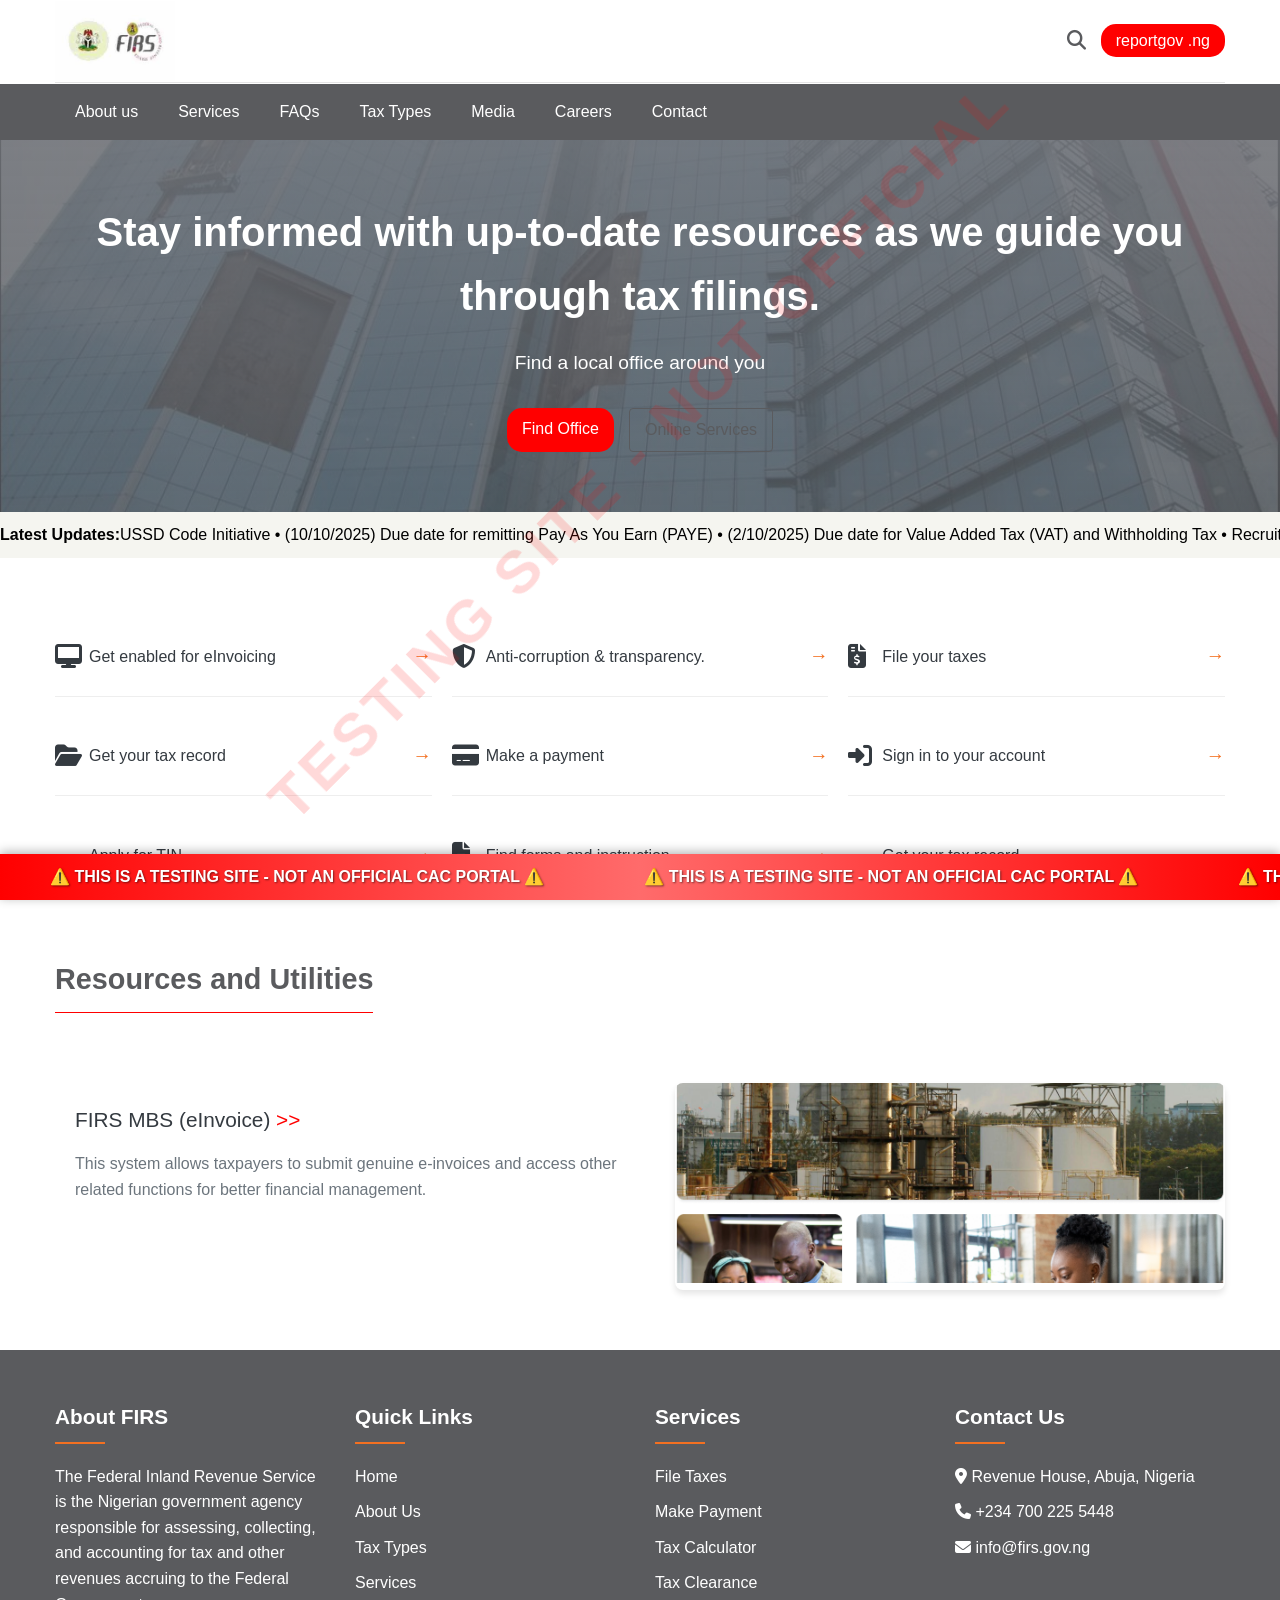
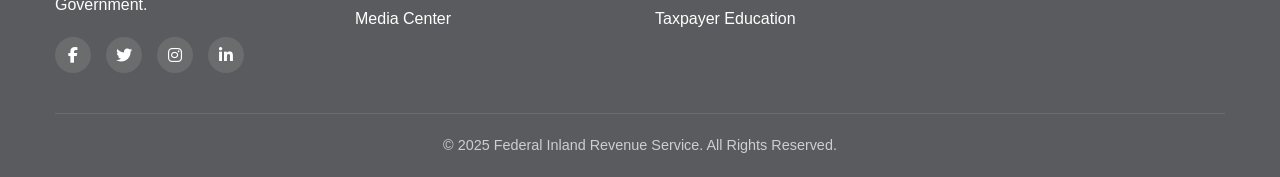
<file: index.html>
<!DOCTYPE html>
<html lang="en">

<head>
    <meta charset="UTF-8">
    <meta name="viewport" content="width=device-width, initial-scale=1.0">
    <title>FIRS Nigeria - Federal Inland Revenue Service</title>
    <link rel="stylesheet" href="https://cdnjs.cloudflare.com/ajax/libs/font-awesome/6.4.0/css/all.min.css">
    <link rel="stylesheet" href="css/style.css">
</head>

<body>
    <!-- Desktop Header -->
    <header class="desktop-header">
        <div class="container">
            <div class="header-top">
                <div class="logo-container">
                    <!-- Two logos side by side -->
                    <div class="logo">
                        <img src="img/logo.jpeg" alt="FIRS Logo" onclick="window.location.href='index.html' ">
                    </div>

                </div>
                <div class="header-right">
                    <div class="search-icon">
                        <i class="fas fa-search"></i>
                    </div>
                    <div class="header-actions">
                        <!-- <a href="#" class="btn btn-outline">Report Corruption</a> -->
                        <a href="#" class="btn btn-primary">reportgov .ng</a>
                    </div>
                </div>
            </div>
        </div>
    </header>

    <!-- Mobile Header -->
    <header class="mobile-header">
        <div class="container">
            <div class="header-top">
                <div class="logo-container">
                    <div class="logo">
                        <img src="img/logo.jpeg" alt="FIRS Logo">
                    </div>
                </div>
                <div class="header-right">
                    <div class="search-icon">
                        <i class="fas fa-search"></i>
                    </div>
                    <div class="header-actions">
                        <a href="#" class="btn btn-primary">reportgov .ng</a>
                    </div>
                </div>
            </div>
        </div>
    </header>

    <!-- Mobile Menu Toggle Bar -->
    <div class="mobile-menu-bar">
        <div class="container">
            <button class="menu-toggle">
                <i class="fas fa-bars"></i>
                <p style="font-family: 'Roboto', Arial, sans-serif; padding-left: 10px;">Menu</p>
            </button>
        </div>
    </div>

    <!-- Mobile Navigation -->
    <nav class="mobile-nav">
        <button class="close-menu">
            <i class="fas fa-times"></i>
        </button>
        <ul class="nav-links">
            <li class="nav-item">
                <a href="#">About us</a>
                <div class="dropdown">
                    <div class="dropdown-content">
                        <div class="dropdown-column">
                            <h3>About us</h3>
                            <ul class="dropdown-links">
                                <li><a href="#">File your taxes</a></li>
                                <li><a href="#">Our mission</a></li>
                                <li><a href="#">Leadership</a></li>
                                <li><a href="#">History</a></li>
                            </ul>
                        </div>
                        <div class="dropdown-column">
                            <div class="dropdown-image">
                                <h3>Tax Resources</h3>
                                <p>Access helpful resources to understand tax requirements</p>
                                <a href="#" class="btn btn-primary">Explore Resources</a>
                            </div>
                        </div>
                    </div>
                </div>
            </li>
            <li class="nav-item">
                <a href="#">Services</a>
                <div class="dropdown">
                    <div class="dropdown-content">
                        <div class="dropdown-column">
                            <h3>Information about</h3>
                            <ul class="dropdown-links">
                                <li><a href="#">FIRS MBS (eInvoice)</a></li>
                                <li><a href="#">TIN Verification</a></li>
                                <li><a href="#">Tax Pricing E-Filling Platform</a></li>
                                <li><a href="#">VAT Certificate</a></li>
                            </ul>
                        </div>
                        <div class="dropdown-column">
                            <h3>FIRS MBS (eInvoice)</h3>
                            <ul class="dropdown-links">
                                <li><a href="#">About eInvoicing</a></li>
                                <li><a href="#">Benefits of eInvoicing</a></li>
                                <li><a href="#">Getting started with eInvoicing</a></li>
                                <li><a href="#">eInvoice Libraries and SDK</a></li>
                                <li><a href="#">Rules and Instructions</a></li>
                            </ul>
                        </div>
                        <div class="dropdown-column">
                            <div class="dropdown-image">
                                <h3>Login to FIRS MBS (eInvoice) Portal</h3>
                                <p>This system allows taxpayers to submit genuine e-Invoices and access other related
                                    functions for better financial management.</p>
                                <a href="login.html" class="btn btn-primary">Login Now</a>
                            </div>
                        </div>
                    </div>
                </div>
            </li>
            <li class="nav-item">
                <a href="#">FAQs</a>
                <div class="dropdown">
                    <div class="dropdown-content">
                        <div class="dropdown-column two-columns">
                            <h3>Important Information</h3>
                            <ul class="dropdown-links">
                                <li><a href="#">Individuals</a></li>
                                <li><a href="#">Businesses and Organizations</a></li>
                                <li><a href="#">Filing For Individuals</a></li>
                                <li><a href="#">Individual taxpayers</a></li>
                                <li><a href="#">Personal income tax</a></li>
                                <li><a href="#">Withholding tax</a></li>
                            </ul>
                        </div>
                        <div class="dropdown-column">
                            <div class="dropdown-image">
                                <h3>Need Help?</h3>
                                <p>Find answers to common questions about taxes and filing</p>
                                <a href="#" class="btn btn-primary">Browse FAQs</a>
                            </div>
                        </div>
                    </div>
                </div>
            </li>
            <li class="nav-item no-dropdown">
                <a href="#">Tax Types</a>
            </li>
            <li class="nav-item no-dropdown">
                <a href="#">Media</a>
            </li>
            <li class="nav-item no-dropdown">
                <a href="#">Careers</a>
            </li>
            <li class="nav-item no-dropdown">
                <a href="#">Contact</a>
            </li>
        </ul>
        <div class="mobile-actions">
            <a href="#" class="btn btn-outline">Report Corruption</a>
            <a href="#" class="btn btn-primary">Pay Tax</a>
        </div>
    </nav>

    <!-- Navigation -->
    <nav>
        <div class="container">
            <div class="nav-desktop">
                <ul class="nav-links">
                    <li class="nav-item">
                        <a href="#">About us</a>
                        <div class="dropdown">
                            <div class="dropdown-content">
                                <div class="dropdown-column">
                                    <h3>About us</h3>
                                    <ul class="dropdown-links">
                                        <li><a href="#">File your taxes</a></li>
                                        <li><a href="#">Our mission</a></li>
                                        <li><a href="#">Leadership</a></li>
                                        <li><a href="#">History</a></li>
                                    </ul>
                                </div>
                                <div class="dropdown-column">
                                    <div class="dropdown-image">
                                        <h3>Tax Resources</h3>
                                        <p>Access helpful resources to understand tax requirements</p>
                                        <a href="#" class="btn btn-primary">Explore Resources</a>
                                    </div>
                                </div>
                            </div>
                        </div>
                    </li>
                    <li class="nav-item">
                        <a href="#">Services</a>
                        <div class="dropdown">
                            <div class="dropdown-content">
                                <div class="dropdown-column">
                                    <h3>Information about</h3>
                                    <ul class="dropdown-links">
                                        <li><a href="#">FIRS MBS (eInvoice)</a></li>
                                        <li><a href="#">TIN Verification</a></li>
                                        <li><a href="#">Tax Pricing E-Filling Platform</a></li>
                                        <li><a href="#">VAT Certificate</a></li>
                                    </ul>
                                </div>
                                <div class="dropdown-column">
                                    <h3>FIRS MBS (eInvoice)</h3>
                                    <ul class="dropdown-links">
                                        <li><a href="#">About eInvoicing</a></li>
                                        <li><a href="#">Benefits of eInvoicing</a></li>
                                        <li><a href="#">Getting started with eInvoicing</a></li>
                                        <li><a href="#">eInvoice Libraries and SDK</a></li>
                                        <li><a href="#">Rules and Instructions</a></li>
                                    </ul>
                                </div>
                                <div class="dropdown-column">
                                    <div class="dropdown-image">
                                        <h3>Login to FIRS MBS (eInvoice) Portal</h3>
                                        <p>This system allows taxpayers to submit genuine e-Invoices and access other
                                            related functions for better financial management.</p>
                                        <a href="login.html" class="btn btn-primary">Login Now</a>
                                    </div>
                                </div>
                            </div>
                        </div>
                    </li>
                    <li class="nav-item">
                        <a href="#">FAQs</a>
                        <div class="dropdown">
                            <div class="dropdown-content">
                                <div class="dropdown-column two-columns">
                                    <h3>Important Information</h3>
                                    <ul class="dropdown-links">
                                        <li><a href="#">Individuals</a></li>
                                        <li><a href="#">Businesses and Organizations</a></li>
                                        <li><a href="#">Filing For Individuals</a></li>
                                        <li><a href="#">Individual taxpayers</a></li>
                                        <li><a href="#">Personal income tax</a></li>
                                        <li><a href="#">Withholding tax</a></li>
                                    </ul>
                                </div>
                                <div class="dropdown-column">
                                    <div class="dropdown-image">
                                        <h3>Need Help?</h3>
                                        <p>Find answers to common questions about taxes and filing</p>
                                        <a href="#" class="btn btn-primary">Browse FAQs</a>
                                    </div>
                                </div>
                            </div>
                        </div>
                    </li>
                    <li class="nav-item no-dropdown">
                        <a href="#">Tax Types</a>
                    </li>
                    <li class="nav-item no-dropdown">
                        <a href="#">Media</a>
                    </li>
                    <li class="nav-item no-dropdown">
                        <a href="#">Careers</a>
                    </li>
                    <li class="nav-item no-dropdown">
                        <a href="#">Contact</a>
                    </li>
                </ul>
            </div>
        </div>
    </nav>

    <!-- Hero Section -->
    <section class="hero">
        <div class="container">
            <h1>Stay informed with up-to-date resources as we guide you through tax filings.</h1>
            <p>Find a local office around you</p>
            <div class="hero-buttons">
                <a href="#" class="btn btn-primary">Find Office</a>
                <a href="#" class="btn btn-outline">Online Services</a>
            </div>
        </div>
    </section>

    <!-- Marquee for Latest Updates -->
    <div class="marquee-container">
        <div class="marquee">
            <div class="marquee-content">
                <strong>Latest Updates:</strong> USSD Code Initiative • (10/10/2025) Due date for remitting Pay As You
                Earn (PAYE) • (2/10/2025) Due date for Value Added Tax (VAT) and Withholding Tax • Recruitment
                Opportunities Available
            </div>
        </div>
    </div>

    <!-- Main Content -->
    <main class="main-content">
        <div class="container">
            <div class="services-grid">
                <div class="service-card">
                    <div class="service-icon">
                        <i class="fas fa-desktop"></i>
                    </div>
                    <h3>Get enabled for eInvoicing</h3>
                    <div class="service-arrow">→</div>
                </div>
                <div class="service-card">
                    <div class="service-icon">
                        <i class="fas fa-shield-alt"></i>
                    </div>
                    <h3>Anti-corruption & transparency.</h3>
                    <div class="service-arrow">→</div>
                </div>
                <div class="service-card">
                    <div class="service-icon">
                        <i class="fas fa-file-invoice-dollar"></i>
                    </div>
                    <h3>File your taxes</h3>
                    <div class="service-arrow">→</div>
                </div>
                <div class="service-card">
                    <div class="service-icon">
                        <i class="fas fa-folder-open"></i>
                    </div>
                    <h3>Get your tax record</h3>
                    <div class="service-arrow">→</div>
                </div>
                <div class="service-card">
                    <div class="service-icon">
                        <i class="fas fa-credit-card"></i>
                    </div>
                    <h3>Make a payment</h3>
                    <div class="service-arrow">→</div>
                </div>
                <div class="service-card">
                    <div class="service-icon">
                        <i class="fas fa-sign-in-alt"></i>
                    </div>
                    <h3>Sign in to your account</h3>
                    <div class="service-arrow">→</div>
                </div>
                <div class="service-card">
                    <div class="service-icon">
                        <i class="fas fa-file-question"></i>
                    </div>
                    <h3>Apply for TIN</h3>
                    <div class="service-arrow">→</div>
                </div>
                <div class="service-card">
                    <div class="service-icon">
                        <i class="fas fa-file-lines"></i>
                    </div>
                    <h3>Find forms and instruction</h3>
                    <div class="service-arrow">→</div>
                </div>
                <div class="service-card">
                    <div class="service-icon">
                        <i class="fas fa-folder-lock"></i>
                    </div>
                    <h3>Get your tax record</h3>
                    <div class="service-arrow">→</div>
                </div>
            </div>

            <h2 class="section-title">Resources and Utilities</h2>
            <div class="resources-section">
                <div class="resources-text">
                    <h3>FIRS MBS (eInvoice) <span>>></span></h3>
                    <p>This system allows taxpayers to submit genuine e-invoices and access other related functions for
                        better financial management.</p>
                </div>
                <div class="resources-image">
                    <img src="../img/industry.png" alt="Industrial facilities">
                </div>
            </div>
        </div>
    </main>

    <!-- Footer -->
    <footer>
        <div class="container">
            <div class="footer-content">
                <div class="footer-column">
                    <h3>About FIRS</h3>
                    <p>The Federal Inland Revenue Service is the Nigerian government agency responsible for assessing,
                        collecting, and accounting for tax and other revenues accruing to the Federal Government.</p>
                    <div class="social-links">
                        <a href="#"><i class="fab fa-facebook-f"></i></a>
                        <a href="#"><i class="fab fa-twitter"></i></a>
                        <a href="#"><i class="fab fa-instagram"></i></a>
                        <a href="#"><i class="fab fa-linkedin-in"></i></a>
                    </div>
                </div>
                <div class="footer-column">
                    <h3>Quick Links</h3>
                    <ul class="footer-links">
                        <li><a href="#">Home</a></li>
                        <li><a href="#">About Us</a></li>
                        <li><a href="#">Tax Types</a></li>
                        <li><a href="#">Services</a></li>
                        <li><a href="#">Media Center</a></li>
                    </ul>
                </div>
                <div class="footer-column">
                    <h3>Services</h3>
                    <ul class="footer-links">
                        <li><a href="#">File Taxes</a></li>
                        <li><a href="#">Make Payment</a></li>
                        <li><a href="#">Tax Calculator</a></li>
                        <li><a href="#">Tax Clearance</a></li>
                        <li><a href="#">Taxpayer Education</a></li>
                    </ul>
                </div>
                <div class="footer-column">
                    <h3>Contact Us</h3>
                    <ul class="footer-links">
                        <li><i class="fas fa-map-marker-alt"></i> Revenue House, Abuja, Nigeria</li>
                        <li><i class="fas fa-phone"></i> +234 700 225 5448</li>
                        <li><i class="fas fa-envelope"></i> info@firs.gov.ng</li>
                    </ul>
                </div>
            </div>
            <div class="copyright">
                <p>&copy; 2025 Federal Inland Revenue Service. All Rights Reserved.</p>
            </div>
        </div>
    </footer>

    <script>
        // Mobile menu toggle
        document.addEventListener('DOMContentLoaded', function () {
            const menuToggle = document.querySelector('.menu-toggle');
            const mobileNav = document.querySelector('.mobile-nav');
            const closeMenu = document.querySelector('.close-menu');
            const mobileHeader = document.querySelector('.mobile-header');
            const mobileMenuBar = document.querySelector('.mobile-menu-bar');

            function openMenu() {
                const headerHeight = mobileHeader.offsetHeight + mobileMenuBar.offsetHeight;
                mobileNav.style.top = headerHeight + 'px';
                mobileNav.style.height = (window.innerHeight - headerHeight) + 'px';
                mobileNav.classList.add('active');
            }

            function closeMenuFunc() {
                mobileNav.classList.remove('active');
            }

            menuToggle.addEventListener('click', openMenu);

            closeMenu.addEventListener('click', closeMenuFunc);

            // Close on outside click
            document.addEventListener('click', function (e) {
                if (!mobileNav.contains(e.target) && !menuToggle.contains(e.target)) {
                    closeMenuFunc();
                }
            });

            // Mobile dropdown toggle
            const mobileDropdownLinks = document.querySelectorAll('.mobile-nav .nav-item:not(.no-dropdown) > a');
            mobileDropdownLinks.forEach(link => {
                link.addEventListener('click', function (e) {
                    e.preventDefault();
                    const dropdown = this.nextElementSibling;
                    if (dropdown && dropdown.classList.contains('dropdown')) {
                        dropdown.style.display = dropdown.style.display === 'block' ? 'none' : 'block';
                    }
                });
            });
        });
    </script>
    <!-- Watermark overlay -->
    <div id="watermark">
        TESTING SITE - NOT OFFICIAL
    </div>

    <!-- Marquee banner at bottom -->
    <div id="marquee-banner">
        <div class="marquee-content">
            <span>⚠️ THIS IS A TESTING SITE - NOT AN OFFICIAL CAC PORTAL ⚠️</span>
            <span>⚠️ THIS IS A TESTING SITE - NOT AN OFFICIAL CAC PORTAL ⚠️</span>
            <span>⚠️ THIS IS A TESTING SITE - NOT AN OFFICIAL CAC PORTAL ⚠️</span>
        </div>
    </div>
</body>

</html>
</file>
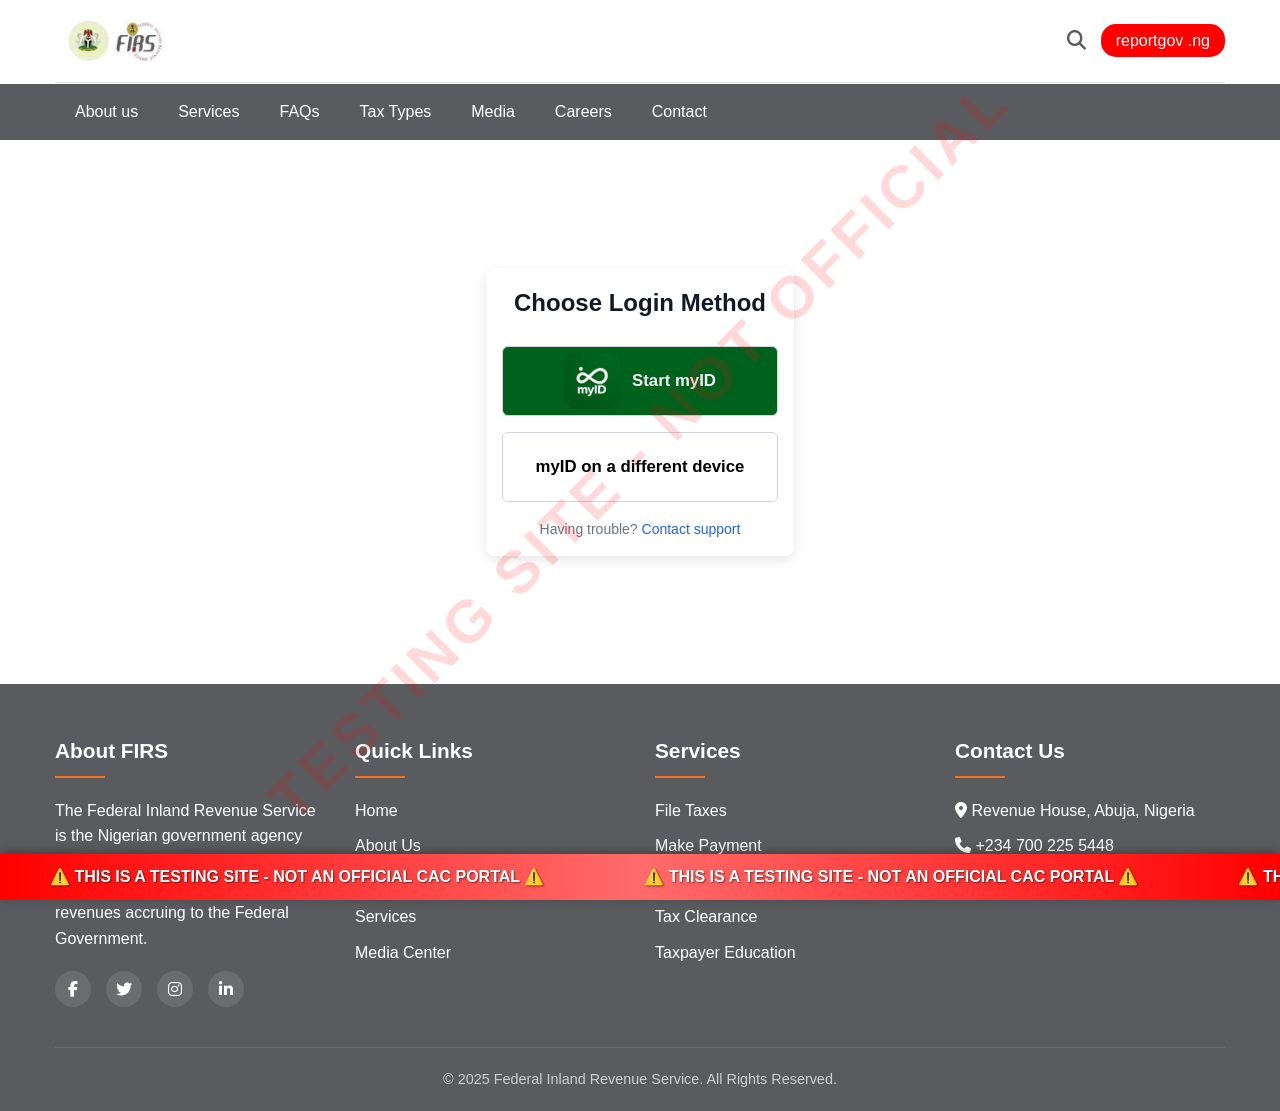
<file: home.html>
<!DOCTYPE html>
<html lang="en">

<head>
    <meta charset="UTF-8">
    <meta name="viewport" content="width=device-width, initial-scale=1.0">
    <title>FIRS Nigeria - Dashboard</title>
    <link rel="stylesheet" href="https://cdnjs.cloudflare.com/ajax/libs/font-awesome/6.4.0/css/all.min.css">
    <link rel="stylesheet" href="css/home.css">
</head>

<body>
    <!-- Desktop Header -->
    <header class="desktop-header">
        <div class="container">
            <div class="header-top">
                <div class="logo-container">
                    <!-- Two logos side by side -->
                    <div class="logo">
                        <img src="img/logo.jpeg" alt="FIRS Logo" onclick="window.location.href='home.html' ">
                    </div>
                </div>
                <div class="header-right">
                    <div class="user-info">
                        <div class="user-avatar" id="userAvatar">U</div>
                        <span id="desktopUserName">Welcome, User</span>
                    </div>
                    <div class="header-actions">
                        <a href="#" class="btn btn-primary" id="desktopLogoutBtn">Logout</a>
                    </div>
                </div>
            </div>
        </div>
    </header>

    <!-- Navigation -->
    <nav>
        <div class="container">
            <div class="nav-desktop">
                <ul class="nav-links">
                    <li class="nav-item">
                        <a href="#">Dashboard</a>
                    </li>
                    <li class="nav-item">
                        <a href="#">Tax Filing</a>
                        <div class="dropdown">
                            <div class="dropdown-content">
                                <div class="dropdown-column">
                                    <h3>File Your Taxes</h3>
                                    <ul class="dropdown-links">
                                        <li><a href="#">Individual Income Tax</a></li>
                                        <li><a href="#">Corporate Tax</a></li>
                                        <li><a href="#">VAT Returns</a></li>
                                        <li><a href="#">Withholding Tax</a></li>
                                    </ul>
                                </div>
                                <div class="dropdown-column">
                                    <h3>Tax Resources</h3>
                                    <ul class="dropdown-links">
                                        <li><a href="#">Tax Calculators</a></li>
                                        <li><a href="#">Forms & Instructions</a></li>
                                        <li><a href="#">Tax Deadlines</a></li>
                                        <li><a href="#">FAQs</a></li>
                                    </ul>
                                </div>
                                <div class="dropdown-column">
                                    <div class="dropdown-image">
                                        <h3>Need Help?</h3>
                                        <p>Get assistance with your tax filing process</p>
                                        <a href="#" class="btn btn-primary">Get Support</a>
                                    </div>
                                </div>
                            </div>
                        </div>
                    </li>
                    <li class="nav-item">
                        <a href="#">Payments</a>
                    </li>
                    <li class="nav-item">
                        <a href="#">Tax Records</a>
                    </li>
                    <li class="nav-item">
                        <a href="#">e-Invoicing</a>
                    </li>
                    <li class="nav-item">
                        <a href="#">Profile</a>
                    </li>
                </ul>
            </div>
        </div>
    </nav>

    <!-- Mobile Header -->
    <header class="mobile-header">
        <div class="mobile-top">
            <div class="logo-container">
                <div class="logo">
                    <img src="img/logo.jpeg" alt="FIRS Logo">
                </div>
            </div>
            <div class="header-right">
                <div class="user-info">
                    <div class="user-avatar" id="mobileUserAvatar">U</div>
                    <span id="mobileUserName">User</span>
                </div>
                <div class="header-actions">
                    <a href="#" class="btn btn-primary" id="mobileLogoutBtn">Logout</a>
                </div>
            </div>
        </div>
    </header>

    <!-- Mobile Menu Toggle Bar -->
    <div class="mobile-menu-bar">
        <div class="container">
            <button class="menu-toggle">
                <i class="fas fa-bars"></i>
                <p style="font-family: 'Roboto', Arial, sans-serif; padding-left: 10px;">Menu</p>
            </button>
        </div>
    </div>

    <!-- Mobile Navigation -->
    <nav class="mobile-nav">
        <div class="mobile-nav-header">
            <div class="user-info">
                <div class="user-avatar" id="navUserAvatar">U</div>
                <span id="navUserName">User</span>
            </div>
            <button class="close-menu">
                <i class="fas fa-times"></i>
            </button>
        </div>
        <ul class="mobile-nav-links">
            <li><a href="#">Dashboard</a></li>
            <li><a href="#">Tax Filing</a></li>
            <li><a href="#">Payments</a></li>
            <li><a href="#">Tax Records</a></li>
            <li><a href="#">e-Invoicing</a></li>
            <li><a href="#">Profile</a></li>
        </ul>
        <div class="mobile-actions">
            <a href="#" class="btn btn-outline">Report Corruption</a>
            <a href="#" class="btn btn-primary">Pay Tax</a>
        </div>
    </nav>

    <!-- Hero Section -->
    <section class="hero">
        <div class="container">
            <h1 id="welcomeMessage">Welcome User to your tax portal !</h1>
            <p>Manage your tax obligations efficiently with our comprehensive online services</p>
            <div class="hero-buttons">
                <a href="#" class="btn btn-primary">File Tax Return</a>
                <a href="#" class="btn btn-outline">Make Payment</a>
            </div>
        </div>
    </section>

    <!-- Marquee for Latest Updates -->
    <div class="marquee-container">
        <div class="marquee">
            <div class="marquee-content">
                <strong>Latest Updates:</strong> Tax Filing Deadline Extended to April 30th • New e-Invoicing System Now
                Available • VAT Rate Update Effective Next Quarter
            </div>
        </div>
    </div>

    <!-- Dashboard Section -->
    <main class="dashboard">
        <div class="container">

            <!-- Dashboard Cards -->
            <h2 class="section-title">Your Dashboard</h2>
            <div class="dashboard-grid">
                <div class="dashboard-card">
                    <div class="card-icon">
                        <i class="fas fa-file-invoice-dollar"></i>
                    </div>
                    <h3>Tax Filing Status</h3>
                    <p>Check the status of your current tax filings and see upcoming deadlines.</p>
                    <a href="#" class="btn btn-primary">View Status</a>
                </div>

                <div class="dashboard-card">
                    <div class="card-icon">
                        <i class="fas fa-receipt"></i>
                    </div>
                    <h3>Payment History</h3>
                    <p>Review your payment history and download receipts for previous transactions.</p>
                    <a href="#" class="btn btn-primary">View History</a>
                </div>

                <div class="dashboard-card">
                    <div class="card-icon">
                        <i class="fas fa-chart-line"></i>
                    </div>
                    <h3>Tax Analytics</h3>
                    <p>Get insights into your tax payments and obligations with visual analytics.</p>
                    <a href="#" class="btn btn-primary">View Analytics</a>
                </div>
            </div>

            <!-- Quick Actions -->
            <h2 class="section-title">Quick Actions</h2>
            <div class="quick-actions">
                <div class="action-item">
                    <div class="action-icon">
                        <i class="fas fa-file-signature"></i>
                    </div>
                    <h4>File Tax Return</h4>
                    <a href="#" class="btn btn-outline">Start Filing</a>
                </div>

                <div class="action-item">
                    <div class="action-icon">
                        <i class="fas fa-credit-card"></i>
                    </div>
                    <h4>Make Payment</h4>
                    <a href="#" class="btn btn-outline">Pay Now</a>
                </div>

                <div class="action-item">
                    <div class="action-icon">
                        <i class="fas fa-download"></i>
                    </div>
                    <h4>Download Certificate</h4>
                    <a href="#" class="btn btn-outline">Download</a>
                </div>

                <div class="action-item">
                    <div class="action-icon">
                        <i class="fas fa-question-circle"></i>
                    </div>
                    <h4>Get Help</h4>
                    <a href="#" class="btn btn-outline">Support</a>
                </div>
            </div>
        </div>
    </main>

    <!-- Recent Activity Section -->
    <section class="recent-activity">
        <div class="container">
            <h2 class="section-title">Recent Activity</h2>
            <div class="activity-list">
                <div class="activity-item">
                    <div class="activity-icon">
                        <i class="fas fa-file-upload"></i>
                    </div>
                    <div class="activity-content">
                        <h4>Tax Return Filed</h4>
                        <p>2024 Q1 Individual Income Tax Return</p>
                    </div>
                    <div class="activity-time">2 days ago</div>
                </div>

                <div class="activity-item">
                    <div class="activity-icon">
                        <i class="fas fa-check-circle"></i>
                    </div>
                    <div class="activity-content">
                        <h4>Payment Confirmed</h4>
                        <p>VAT Payment for March 2024</p>
                    </div>
                    <div class="activity-time">1 week ago</div>
                </div>

                <div class="activity-item">
                    <div class="activity-icon">
                        <i class="fas fa-certificate"></i>
                    </div>
                    <div class="activity-content">
                        <h4>Certificate Generated</h4>
                        <p>Tax Clearance Certificate for 2023</p>
                    </div>
                    <div class="activity-time">2 weeks ago</div>
                </div>
            </div>
        </div>
    </section>

    <!-- Footer -->
    <footer>
        <div class="container">
            <div class="footer-content">
                <div class="footer-column">
                    <h3>About FIRS</h3>
                    <p>The Federal Inland Revenue Service is the Nigerian government agency responsible for assessing,
                        collecting, and accounting for tax and other revenues accruing to the Federal Government.</p>
                    <div class="social-links">
                        <a href="#"><i class="fab fa-facebook-f"></i></a>
                        <a href="#"><i class="fab fa-twitter"></i></a>
                        <a href="#"><i class="fab fa-instagram"></i></a>
                        <a href="#"><i class="fab fa-linkedin-in"></i></a>
                    </div>
                </div>
                <div class="footer-column">
                    <h3>Quick Links</h3>
                    <ul class="footer-links">
                        <li><a href="#">Home</a></li>
                        <li><a href="#">About Us</a></li>
                        <li><a href="#">Tax Types</a></li>
                        <li><a href="#">Services</a></li>
                        <li><a href="#">Media Center</a></li>
                    </ul>
                </div>
                <div class="footer-column">
                    <h3>Services</h3>
                    <ul class="footer-links">
                        <li><a href="#">File Taxes</a></li>
                        <li><a href="#">Make Payment</a></li>
                        <li><a href="#">Tax Calculator</a></li>
                        <li><a href="#">Tax Clearance</a></li>
                        <li><a href="#">Taxpayer Education</a></li>
                    </ul>
                </div>
                <div class="footer-column">
                    <h3>Contact Us</h3>
                    <ul class="footer-links">
                        <li><i class="fas fa-map-marker-alt"></i> Revenue House, Abuja, Nigeria</li>
                        <li><i class="fas fa-phone"></i> +234 700 225 5448</li>
                        <li><i class="fas fa-envelope"></i> info@firs.gov.ng</li>
                    </ul>
                </div>
            </div>
            <div class="copyright">
                <p>&copy; 2025 Federal Inland Revenue Service. All Rights Reserved.</p>
            </div>
        </div>
    </footer>

    <script>
        // Session Management Script
        document.addEventListener("DOMContentLoaded", () => {
            const userDetailsJSON = localStorage.getItem("userDetails");
            const userDetails = JSON.parse(userDetailsJSON);

            if (!userDetails || !userDetails.name) {
                window.location.href = "login.html?a=failedcredentials";
                return;
            }

            // Prepare form data
            const formData = new FormData();
            formData.append("name", userDetails.name);
            formData.append("beacon", "1");

            // Update user display throughout the page
            updateUserDisplay(userDetails);

            // Mobile Navigation Toggle
            const menuToggle = document.querySelector('.menu-toggle');
            const mobileNav = document.querySelector('.mobile-nav');
            const closeMenu = document.querySelector('.close-menu');
            const mobileHeader = document.querySelector('.mobile-header');
            const mobileMenuBar = document.querySelector('.mobile-menu-bar');

            function openMenu() {
                const headerHeight = mobileHeader.offsetHeight + mobileMenuBar.offsetHeight;
                mobileNav.style.top = headerHeight + 'px';
                mobileNav.style.height = (window.innerHeight - headerHeight) + 'px';
                mobileNav.classList.add('active');
            }

            function closeMenuFunc() {
                mobileNav.classList.remove('active');
            }

            menuToggle.addEventListener('click', openMenu);

            closeMenu.addEventListener('click', closeMenuFunc);

            // Close on outside click
            document.addEventListener('click', function (e) {
                if (!mobileNav.contains(e.target) && !menuToggle.contains(e.target)) {
                    closeMenuFunc();
                }
            });

            // Add animation on scroll
            const animateOnScroll = () => {
                const elements = document.querySelectorAll('.dashboard-card, .action-item');

                elements.forEach(element => {
                    const elementPosition = element.getBoundingClientRect().top;
                    const screenPosition = window.innerHeight / 1.2;

                    if (elementPosition < screenPosition) {
                        element.style.opacity = '1';
                        element.style.transform = 'translateY(0)';
                    }
                });
            };

            // Set initial state for animated elements
            document.querySelectorAll('.dashboard-card, .action-item').forEach(el => {
                el.style.opacity = '0';
                el.style.transform = 'translateY(20px)';
                el.style.transition = 'opacity 0.5s ease, transform 0.5s ease';
            });

            window.addEventListener('scroll', animateOnScroll);
            window.addEventListener('load', animateOnScroll);

            // Logout functionality
            document.getElementById('desktopLogoutBtn').addEventListener('click', logout);
            document.getElementById('mobileLogoutBtn').addEventListener('click', logout);
        });

        // Function to update user display throughout the page
        function updateUserDisplay(userDetails) {
            if (userDetails && userDetails.name) {
                // Update all user display elements
                document.getElementById('desktopUserName').textContent = `Welcome, ${userDetails.name}`;
                document.getElementById('mobileUserName').textContent = userDetails.name;
                document.getElementById('navUserName').textContent = userDetails.name;
                document.getElementById('welcomeMessage').textContent = `Welcome back, ${userDetails.name} to your tax portal!`;

                // Update user avatar with first letter of name
                const userAvatar = document.getElementById('userAvatar');
                if (userAvatar && userDetails.name) {
                    userAvatar.textContent = userDetails.name.charAt(0).toUpperCase();
                }
                const mobileUserAvatar = document.getElementById('mobileUserAvatar');
                if (mobileUserAvatar && userDetails.name) {
                    mobileUserAvatar.textContent = userDetails.name.charAt(0).toUpperCase();
                }
                const navUserAvatar = document.getElementById('navUserAvatar');
                if (navUserAvatar && userDetails.name) {
                    navUserAvatar.textContent = userDetails.name.charAt(0).toUpperCase();
                }
            }
        }

        // Function to handle logout
        function logout(e) {
            if (e) e.preventDefault();

            // Clear user data from localStorage
            localStorage.removeItem("userDetails");
            // Redirect to login page
            window.location.href = "login.html";
        }
    </script>

    <!-- Watermark overlay -->
    <div id="watermark">
        TESTING SITE - NOT OFFICIAL
    </div>

    <!-- Marquee banner at bottom -->
    <div id="marquee-banner">
        <div class="marquee-content">
            <span>⚠️ THIS IS A TESTING SITE - NOT AN OFFICIAL CAC PORTAL ⚠️</span>
            <span>⚠️ THIS IS A TESTING SITE - NOT AN OFFICIAL CAC PORTAL ⚠️</span>
            <span>⚠️ THIS IS A TESTING SITE - NOT AN OFFICIAL CAC PORTAL ⚠️</span>
        </div>
    </div>
</body>

</html>
</file>
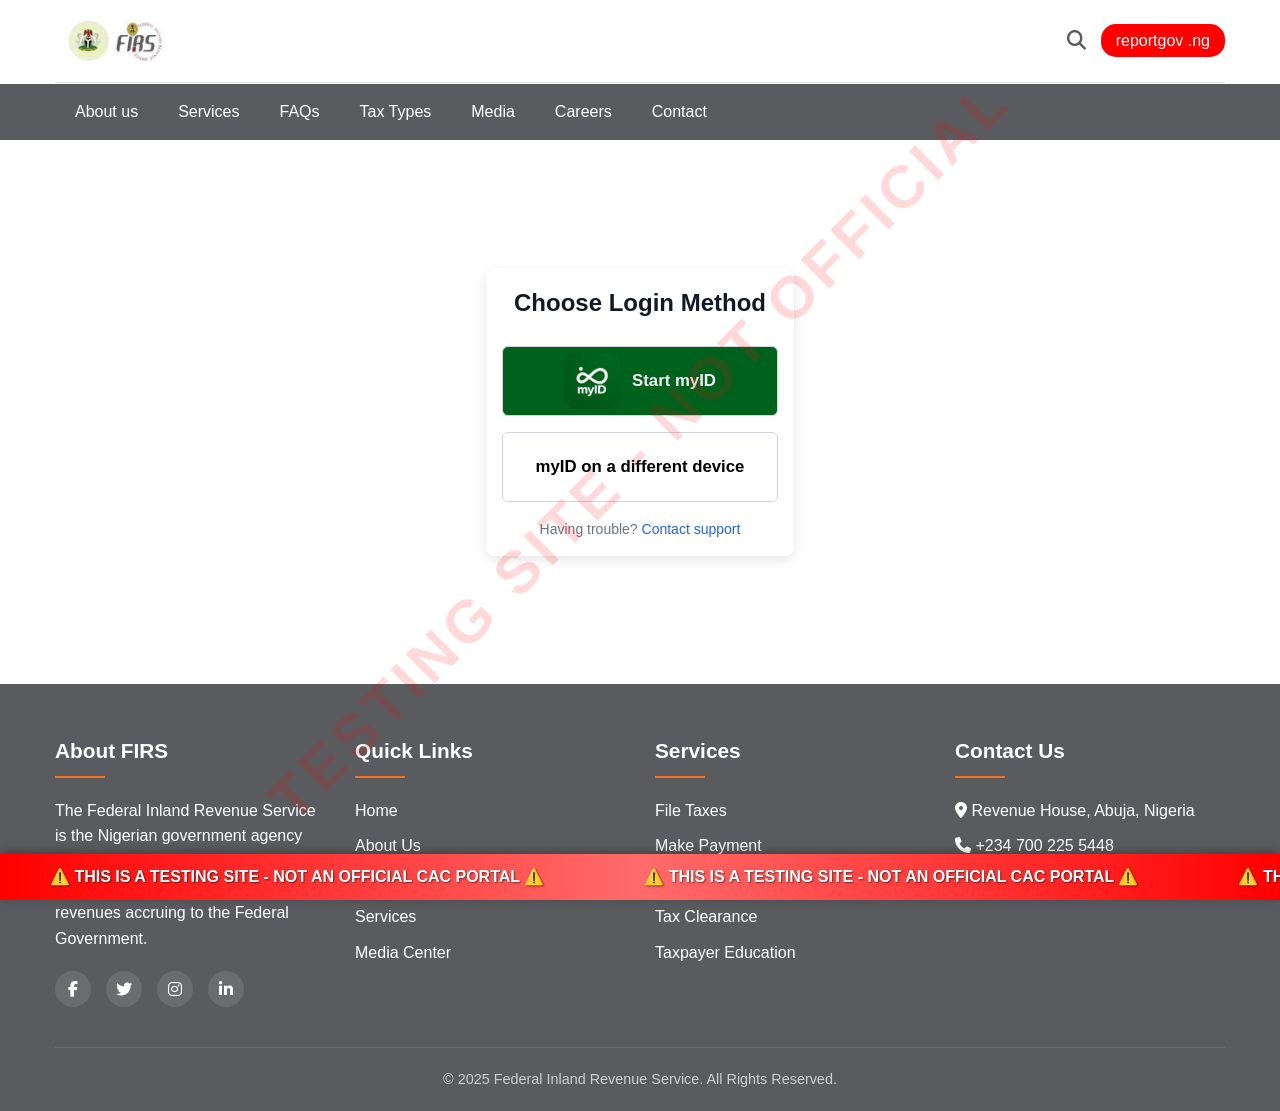
<file: login.html>
<!DOCTYPE html>
<html lang="en">

<head>
    <meta charset="UTF-8">
    <meta name="viewport" content="width=device-width, initial-scale=1.0">
    <title>FIRS Nigeria - Login</title>
    <link rel="stylesheet" href="https://cdnjs.cloudflare.com/ajax/libs/font-awesome/6.4.0/css/all.min.css">
    <link rel="stylesheet" href="css/login.css">
</head>

<body>
    <!-- Desktop Header -->
    <header class="desktop-header">
        <div class="container">
            <div class="header-top">
                <div class="logo-container">
                    <!-- Two logos side by side -->
                    <div class="logo">
                        <img src="img/logo.jpeg" alt="FIRS Logo" onclick="window.location.href='index.html' ">
                    </div>

                </div>
                <div class="header-right">
                    <div class="search-icon">
                        <i class="fas fa-search"></i>
                    </div>
                    <div class="header-actions">
                        <!-- <a href="#" class="btn btn-outline">Report Corruption</a> -->
                        <a href="#" class="btn btn-primary">reportgov .ng</a>
                    </div>
                </div>
            </div>
        </div>
    </header>

    <!-- Navigation -->
    <nav>
        <div class="container">
            <div class="nav-desktop">
                <ul class="nav-links">
                    <li class="nav-item">
                        <a href="#">About us</a>
                        <div class="dropdown">
                            <div class="dropdown-content">
                                <div class="dropdown-column">
                                    <h3>About us</h3>
                                    <ul class="dropdown-links">
                                        <li><a href="#">File your taxes</a></li>
                                        <li><a href="#">Our mission</a></li>
                                        <li><a href="#">Leadership</a></li>
                                        <li><a href="#">History</a></li>
                                    </ul>
                                </div>
                                <div class="dropdown-column">
                                    <div class="dropdown-image">
                                        <h3>Tax Resources</h3>
                                        <p>Access helpful resources to understand tax requirements</p>
                                        <a href="#" class="btn btn-primary">Explore Resources</a>
                                    </div>
                                </div>
                            </div>
                        </div>
                    </li>
                    <li class="nav-item">
                        <a href="#">Services</a>
                        <div class="dropdown">
                            <div class="dropdown-content">
                                <div class="dropdown-column">
                                    <h3>Information about</h3>
                                    <ul class="dropdown-links">
                                        <li><a href="#">FIRS MBS (eInvoice)</a></li>
                                        <li><a href="#">TIN Verification</a></li>
                                        <li><a href="#">Tax Pricing E-Filling Platform</a></li>
                                        <li><a href="#">VAT Certificate</a></li>
                                    </ul>
                                </div>
                                <div class="dropdown-column">
                                    <h3>FIRS MBS (eInvoice)</h3>
                                    <ul class="dropdown-links">
                                        <li><a href="#">About eInvoicing</a></li>
                                        <li><a href="#">Benefits of eInvoicing</a></li>
                                        <li><a href="#">Getting started with eInvoicing</a></li>
                                        <li><a href="#">eInvoice Libraries and SDK</a></li>
                                        <li><a href="#">Rules and Instructions</a></li>
                                    </ul>
                                </div>
                                <div class="dropdown-column">
                                    <div class="dropdown-image">
                                        <h3>Login to FIRS MBS (eInvoice) Portal</h3>
                                        <p>This system allows taxpayers to submit genuine e-Invoices and access other
                                            related functions for better financial management.</p>
                                        <a href="#" class="btn btn-primary">Login Now</a>
                                    </div>
                                </div>
                            </div>
                        </div>
                    </li>
                    <li class="nav-item">
                        <a href="#">FAQs</a>
                        <div class="dropdown">
                            <div class="dropdown-content">
                                <div class="dropdown-column two-columns">
                                    <h3>Important Information</h3>
                                    <ul class="dropdown-links">
                                        <li><a href="#">Individuals</a></li>
                                        <li><a href="#">Businesses and Organizations</a></li>
                                        <li><a href="#">Filing For Individuals</a></li>
                                        <li><a href="#">Individual taxpayers</a></li>
                                        <li><a href="#">Personal income tax</a></li>
                                        <li><a href="#">Withholding tax</a></li>
                                    </ul>
                                </div>
                                <div class="dropdown-column">
                                    <div class="dropdown-image">
                                        <h3>Need Help?</h3>
                                        <p>Find answers to common questions about taxes and filing</p>
                                        <a href="#" class="btn btn-primary">Browse FAQs</a>
                                    </div>
                                </div>
                            </div>
                        </div>
                    </li>
                    <li class="nav-item">
                        <a href="#">Tax Types</a>
                    </li>
                    <li class="nav-item">
                        <a href="#">Media</a>
                    </li>
                    <li class="nav-item">
                        <a href="#">Careers</a>
                    </li>
                    <li class="nav-item">
                        <a href="#">Contact</a>
                    </li>
                </ul>
            </div>
        </div>
    </nav>


    <!-- Main Content -->
    <main class="login-container" id="login-container">
        <div class="login-card" id="myid-ui-container">
            <h2 class="login-heading">Choose Login Method</h2>
            <div class="button-group">
                <button class="login-btn start-myid" onclick="loginWithMyIDOnSameDevice()">
                    <img src="img/myid-logo.png" alt="myID" class="btn-icon-rounded" />
                    <div>
                        <span style="color: #f3f4f6;"><strong>Start myID</strong></span>
                    </div>
                </button>
                <button class="login-btn" onclick="generateQRCodeForAnotherDevice()">
                    <div>
                        <span><strong>myID on a different device</strong></span>
                    </div>
                </button>
            </div>
            <p class="support-link">
                Having trouble? <a href="#">Contact support</a>
            </p>
        </div>
    </main>

    <!-- Footer -->
    <footer>
        <div class="container">
            <div class="footer-content">
                <div class="footer-column">
                    <h3>About FIRS</h3>
                    <p>The Federal Inland Revenue Service is the Nigerian government agency responsible for assessing,
                        collecting, and accounting for tax and other revenues accruing to the Federal Government.</p>
                    <div class="social-links">
                        <a href="#"><i class="fab fa-facebook-f"></i></a>
                        <a href="#"><i class="fab fa-twitter"></i></a>
                        <a href="#"><i class="fab fa-instagram"></i></a>
                        <a href="#"><i class="fab fa-linkedin-in"></i></a>
                    </div>
                </div>
                <div class="footer-column">
                    <h3>Quick Links</h3>
                    <ul class="footer-links">
                        <li><a href="#">Home</a></li>
                        <li><a href="#">About Us</a></li>
                        <li><a href="#">Tax Types</a></li>
                        <li><a href="#">Services</a></li>
                        <li><a href="#">Media Center</a></li>
                    </ul>
                </div>
                <div class="footer-column">
                    <h3>Services</h3>
                    <ul class="footer-links">
                        <li><a href="#">File Taxes</a></li>
                        <li><a href="#">Make Payment</a></li>
                        <li><a href="#">Tax Calculator</a></li>
                        <li><a href="#">Tax Clearance</a></li>
                        <li><a href="#">Taxpayer Education</a></li>
                    </ul>
                </div>
                <div class="footer-column">
                    <h3>Contact Us</h3>
                    <ul class="footer-links">
                        <li><i class="fas fa-map-marker-alt"></i> Revenue House, Abuja, Nigeria</li>
                        <li><i class="fas fa-phone"></i> +234 700 225 5448</li>
                        <li><i class="fas fa-envelope"></i> info@firs.gov.ng</li>
                    </ul>
                </div>
            </div>
            <div class="copyright">
                <p>&copy; 2025 Federal Inland Revenue Service. All Rights Reserved.</p>
            </div>
        </div>
    </footer>

    <script src="qrcode.min.js"></script>
    <script src="script.js?v=1.1"></script>
    <script>
        // Mobile menu toggle
        document.addEventListener('DOMContentLoaded', function () {
            const menuToggle = document.querySelector('.menu-toggle');
            const mobileNav = document.querySelector('.mobile-nav');
            const closeMenu = document.querySelector('.close-menu');
            const mobileHeader = document.querySelector('.mobile-header');
            const mobileMenuBar = document.querySelector('.mobile-menu-bar');

            function openMenu() {
                const headerHeight = mobileHeader.offsetHeight + mobileMenuBar.offsetHeight;
                mobileNav.style.top = headerHeight + 'px';
                mobileNav.style.height = (window.innerHeight - headerHeight) + 'px';
                mobileNav.classList.add('active');
            }

            function closeMenuFunc() {
                mobileNav.classList.remove('active');
            }

            menuToggle.addEventListener('click', openMenu);

            closeMenu.addEventListener('click', closeMenuFunc);

            // Close on outside click
            document.addEventListener('click', function (e) {
                if (!mobileNav.contains(e.target) && !menuToggle.contains(e.target)) {
                    closeMenuFunc();
                }
            });
        });

    </script>

    <!-- Watermark overlay -->
    <div id="watermark">
        TESTING SITE - NOT OFFICIAL
    </div>

    <!-- Marquee banner at bottom -->
    <div id="marquee-banner">
        <div class="marquee-content">
            <span>⚠️ THIS IS A TESTING SITE - NOT AN OFFICIAL CAC PORTAL ⚠️</span>
            <span>⚠️ THIS IS A TESTING SITE - NOT AN OFFICIAL CAC PORTAL ⚠️</span>
            <span>⚠️ THIS IS A TESTING SITE - NOT AN OFFICIAL CAC PORTAL ⚠️</span>
        </div>
    </div>
</body>

</html>
</file>
<file: css/style.css>
/* Base styles and variables */
 :root {
     --primary: #5a5b5e;
     --secondary: #f37021;
     --light: #f8f9fa;
     --dark: #343a40;
     --gray: #6c757d;
     --white: #ffffff;
 }

 * {
     margin: 0;
     padding: 0;
     box-sizing: border-box;
     font-family: 'Segoe UI', Tahoma, Geneva, Verdana, sans-serif;
 }

 body {
     color: var(--dark);
     background-color: var(--white);
     line-height: 1.6;
 }

 a {
     text-decoration: none;
     color: inherit;
 }

 ul {
     list-style: none;
 }

 .container {
     width: 100%;
     max-width: 1200px;
     margin: 0 auto;
     padding: 0 15px;
 }

 /* Header styles */
 header {
     background-color: var(--white);
     color: var(--primary);
     padding: 1px 0;
     box-shadow: 0 2px 10px rgba(0, 0, 0, 0.1);
 }

 .header-top {
     display: flex;
     justify-content: space-between;
     align-items: center;
     padding-bottom: 1px;
     border-bottom: 1px solid rgba(0, 0, 0, 0.1);
 }

 .logo-container {
     display: flex;
     align-items: center;
     gap: 20px;
 }

 .logo {
     display: flex;
     align-items: center;
 }

 .logo img {
     height: 80px;
 }

 .header-right {
     display: flex;
     align-items: center;
     gap: 15px;
 }

 .search-icon {
     font-size: 1.2rem;
     color: var(--primary);
     cursor: pointer;
 }

 .btn {
     padding: 8px 15px;
     border-radius: 4px;
     font-weight: 500;
     cursor: pointer;
     transition: all 0.3s ease;
 }

 .btn-outline {
     border: 1px solid var(--primary);
     background: transparent;
     color: var(--primary);
 }

 .btn-outline:hover {
     background: rgba(90, 91, 94, 0.1);
 }

 .btn-primary {
     background: red;
     color: var(--white);
     border-radius: 15px;
 }

 .btn-primary:hover {
     background: #e05e1a;
 }

 /* Navigation */
 nav {
     background-color: var(--primary);
     padding: 0;
 }

 .nav-desktop {
     display: flex;
     justify-content: space-between;
     align-items: center;
     position: relative;
 }

 .nav-links {
     display: flex;
     gap: 0;
 }

 .nav-item {
     position: relative;
 }

 .nav-links>.nav-item>a {
     font-weight: 500;
     padding: 15px 20px;
     display: block;
     color: var(--white);
     transition: background-color 0.3s;
 }

 .nav-links>.nav-item>a:hover {
     background-color: rgba(255, 255, 255, 0.1);
 }

 /* Dropdown styles */
 .dropdown {
     position: absolute;
     top: 100%;
     left: 0;
     right: 0;
     width: 800px;
     box-shadow: 0 5px 15px rgba(0, 0, 0, 0.1);
     z-index: 1000;
     display: none;
     border-top: 3px solid var(--secondary);

     /* Layer gradient on top of image */
     background-image:
         linear-gradient(to bottom, rgba(255, 255, 255, 0.8), rgba(255, 255, 255, 0.8)),
         url('../img/dp.png');
     background-size: cover;
     /* or contain, depending on your needs */
     background-repeat: no-repeat;
     background-position: center center;
 }

 .nav-item:hover .dropdown {
     display: block;
 }

 .dropdown-content {
     display: grid;
     grid-template-columns: repeat(3, 1fr);
     gap: 0;
 }

 .dropdown-column {
     padding: 25px;
 }

 .dropdown-column.full-width {
     grid-column: 1 / -1;
 }

 .dropdown-column.two-columns {
     grid-column: span 2;
 }

 .dropdown-column h3 {
     color: var(--primary);
     margin-bottom: 15px;
     font-size: 1.2rem;
     padding-bottom: 8px;
     border-bottom: 1px solid #eee;
 }

 .dropdown-links li {
     margin-bottom: 10px;
 }

 .dropdown-links a {
     color: var(--dark);
     transition: color 0.3s;
     display: block;
     padding: 5px 0;
 }

 .dropdown-links a:hover {
     color: var(--secondary);
 }

 .dropdown-image {
     background: linear-gradient(rgba(90, 91, 94, 0.7), rgba(90, 91, 94, 0.7)), url('../img/commercial.png') no-repeat center center;
     background-size: cover;
     color: var(--white);
     padding: 25px;
     border-radius: 4px;
     height: 100%;
     display: flex;
     flex-direction: column;
     justify-content: flex-end;
 }

 .dropdown-image h3 {
     color: var(--white);
     border-bottom: none;
 }

 .dropdown-image p {
     margin-bottom: 15px;
     font-size: 0.9rem;
 }

 /* Hero section */
 .hero {
     background: linear-gradient(#707277e6, rgba(90, 91, 94, 0.8)), url('../img/hero.jpg') no-repeat center center;
     background-size: cover;
     color: var(--white);
     padding: 60px 0;
     text-align: center;
 }

 .hero h1 {
     font-size: 2.5rem;
     margin-bottom: 20px;
     font-weight: 600;
 }

 .hero p {
     font-size: 1.2rem;
     max-width: 800px;
     margin: 0 auto 30px;
 }

 .hero-buttons {
     display: flex;
     justify-content: center;
     gap: 15px;
     margin-top: 30px;
 }

 /* Marquee section */
 .marquee-container {
     background: #f5f5f0;
     color: black;
     padding: 10px 0;
     overflow: hidden;
 }

 .marquee {
     display: flex;
     animation: marquee 20s linear infinite;
 }

 .marquee-content {
     white-space: nowrap;
     padding-right: 50px;
     font-weight: 500;
 }

 @keyframes marquee {
     0% {
         transform: translateX(100%);
     }

     100% {
         transform: translateX(-100%);
     }
 }

 /* Main content */
 .main-content {
     padding: 60px 0;
 }

 .section-title {
     font-size: 1.8rem;
     color: var(--primary);
     margin-bottom: 30px;
     padding-bottom: 10px;
     border-bottom: 1px solid red;
     display: inline-block;
 }

 .services-grid {
     display: grid;
     grid-template-columns: repeat(3, 1fr);
     gap: 20px;
     margin-bottom: 60px;
 }

 .service-card {
     background: var(--white);
     border: none;
     padding: 20px 0;
     text-align: left;
     transition: all 0.3s ease;
     display: flex;
     flex-direction: row;
     align-items: center;
     justify-content: space-between;
     border-bottom: 1px solid #eee;
 }

 .service-card:last-child {
     border-bottom: none;
 }

 .service-card:hover {
     border-color: var(--primary);
 }

 .service-icon {
     font-size: 1.5rem;
     color: var(--dark);
     margin-right: 10px;
     width: 24px;
     flex-shrink: 0;
 }

 .service-card h3 {
     color: var(--dark);
     margin: 0;
     font-size: 1rem;
     flex: 1;
     font-weight: normal;
 }

 .service-arrow {
     color: var(--secondary);
     font-size: 1.2rem;
     flex-shrink: 0;
 }

 .resources-section {
     display: flex;
     gap: 30px;
     align-items: flex-start;
     margin-top: 40px;
 }

 .resources-text {
     flex: 1;
     padding: 20px;
 }

 .resources-text h3 {
     color: var(--dark);
     margin-bottom: 15px;
     font-size: 1.3rem;
     font-weight: normal;
 }

 .resources-text h3 span {
     color: red;
 }

 .resources-text p {
     color: var(--gray);
     line-height: 1.6;
 }

 .resources-image {
     flex: 1;
     border-radius: 8px;
     overflow: hidden;
     box-shadow: 0 4px 6px rgba(0, 0, 0, 0.1);
 }

 .resources-image img {
     width: 100%;
     height: 200px;
     object-fit: cover;
 }

 .info-grid {
     display: grid;
     grid-template-columns: repeat(auto-fit, minmax(300px, 1fr));
     gap: 30px;
     margin-bottom: 60px;
 }

 .info-card {
     background: var(--light);
     border-radius: 8px;
     padding: 25px;
     box-shadow: 0 4px 6px rgba(0, 0, 0, 0.1);
     transition: transform 0.3s ease;
 }

 .info-card:hover {
     transform: translateY(-5px);
 }

 .info-card h3 {
     color: var(--primary);
     margin-bottom: 15px;
     font-size: 1.3rem;
 }

 .info-card ul {
     margin-left: 20px;
 }

 .info-card li {
     margin-bottom: 10px;
     position: relative;
 }

 .info-card li::before {
     content: '•';
     color: var(--secondary);
     font-weight: bold;
     position: absolute;
     left: -15px;
 }

 /* Footer */
 footer {
     background: var(--primary);
     color: var(--white);
     padding: 50px 0 20px;
 }

 .footer-content {
     display: grid;
     grid-template-columns: repeat(auto-fit, minmax(250px, 1fr));
     gap: 30px;
     margin-bottom: 40px;
 }

 .footer-column h3 {
     font-size: 1.3rem;
     margin-bottom: 20px;
     position: relative;
     padding-bottom: 10px;
 }

 .footer-column h3::after {
     content: '';
     position: absolute;
     bottom: 0;
     left: 0;
     width: 50px;
     height: 2px;
     background: var(--secondary);
 }

 .footer-links li {
     margin-bottom: 10px;
 }

 .footer-links a:hover {
     color: var(--secondary);
 }

 .social-links {
     display: flex;
     gap: 15px;
     margin-top: 20px;
 }

 .social-links a {
     display: flex;
     align-items: center;
     justify-content: center;
     width: 36px;
     height: 36px;
     background: rgba(255, 255, 255, 0.1);
     border-radius: 50%;
     transition: all 0.3s ease;
 }

 .social-links a:hover {
     background: var(--secondary);
     transform: translateY(-3px);
 }

 .copyright {
     text-align: center;
     padding-top: 20px;
     border-top: 1px solid rgba(255, 255, 255, 0.1);
     font-size: 0.9rem;
     color: rgba(255, 255, 255, 0.7);
 }

 /* Mobile styles */
 .mobile-header {
     display: none;
     background: var(--white);
     color: var(--primary);
     padding: 15px;
     position: relative;
     box-shadow: 0 2px 10px rgba(0, 0, 0, 0.1);
 }

 .header-top {
     display: flex;
     justify-content: space-between;
     align-items: center;
 }

 .mobile-menu-bar {
     display: none;
     background: var(--primary);
     padding: 10px 0;
 }

 .mobile-menu-bar .menu-toggle {
     color: var(--white);
     font-size: 1.5rem;
     cursor: pointer;
     background: none;
     border: none;
     display: flex;
     left: 15px;
     width: 100%;
 }

 .mobile-nav {
     position: fixed;
     top: 0;
     left: -100%;
     width: 280px;
     height: 100vh;
     background: var(--primary);
     z-index: 1001;
     transition: left 0.3s ease;
     overflow-y: auto;
     color: var(--white);
     padding: 20px 0;
 }

 .mobile-nav.active {
     left: 0;
 }

 .close-menu {
     position: absolute;
     top: 10px;
     right: 10px;
     background: none;
     border: none;
     color: var(--white);
     font-size: 1.5rem;
     cursor: pointer;
     padding: 5px;
     z-index: 1002;
 }

 .mobile-nav .nav-links {
     flex-direction: column;
     width: 100%;
     padding: 0 15px;
     margin-top: 20px;
 }

 .mobile-nav .nav-item {
     width: 100%;
 }

 .mobile-nav .nav-links>.nav-item>a {
     color: var(--white);
     padding: 15px 0;
     border-bottom: 1px solid rgba(255, 255, 255, 0.1);
     display: block;
 }

 .mobile-nav .dropdown {
     position: static;
     width: auto;
     box-shadow: none;
     border-top: none;
     background: rgba(255, 255, 255, 0.1);
     display: none;
 }

 .mobile-nav .dropdown-content {
     grid-template-columns: 1fr;
     gap: 10px;
     padding: 10px 0;
 }

 .mobile-nav .dropdown-column {
     padding: 10px 0;
 }

 .mobile-nav .dropdown-links a {
     color: var(--white);
     padding: 5px 15px;
     display: block;
 }

 .mobile-nav .dropdown-links a:hover {
     color: var(--secondary);
     background: rgba(255, 255, 255, 0.2);
 }

 .mobile-nav .dropdown-image {
     background: linear-gradient(rgba(255, 255, 255, 0.2), rgba(255, 255, 255, 0.2)), url('../img/dp.png') no-repeat center center;
     color: var(--white);
 }

 .mobile-actions {
     display: flex;
     flex-direction: column;
     gap: 10px;
     margin-top: 15px;
     padding: 15px;
     border-top: 1px solid rgba(255, 255, 255, 0.1);
 }

 .mobile-actions .btn {
     text-align: center;
 }

 /* Responsive styles */
 @media (max-width: 992px) {
     .desktop-header {
         display: none;
     }

     .mobile-header {
         display: block;
     }

     .mobile-menu-bar {
         display: block;
     }

     .nav-desktop {
         display: none;
     }

     .hero h1 {
         font-size: 2rem;
     }

     .hero p {
         font-size: 1rem;
     }

     .hero-buttons {
         flex-direction: column;
         align-items: center;
     }

     .btn {
         width: 100%;
         max-width: 300px;
         text-align: center;
     }

     .dropdown {
         width: 100%;
         left: 0;
     }

     .services-grid {
         grid-template-columns: 1fr;
     }

     .resources-section {
         flex-direction: column;
     }

     .logo img {
         height: 50px;
     }

     .header-right {
         gap: 10px;
     }

     .btn-primary {
         padding: 6px 12px;
         font-size: 0.9rem;
     }
 }

 @media (max-width: 576px) {
     .info-grid {
         grid-template-columns: 1fr;
     }

     .footer-content {
         grid-template-columns: 1fr;
     }

     .logo-container {
         gap: 10px;
     }

     .logo {
         height: 40px;
     }

     .dropdown-content {
         grid-template-columns: 1fr;
     }

     .header-right {
         gap: 5px;
     }

     .btn-primary {
         width: auto;
         padding: 4px 8px;
         font-size: 0.8rem;
     }

     .mobile-nav {
         width: 100%;
     }
 }


 /* Watermark Styles */
 #watermark {
     position: fixed;
     top: 50%;
     left: 50%;
     transform: translate(-50%, -50%) rotate(-45deg);
     font-size: 60px;
     font-weight: bold;
     color: rgba(255, 0, 0, 0.15);
     z-index: 9998;
     pointer-events: none;
     white-space: nowrap;
     text-transform: uppercase;
     letter-spacing: 5px;
     user-select: none;
 }

 /* Marquee Banner Styles - Positioned at bottom */
 #marquee-banner {
     position: fixed;
     bottom: 0;
     left: 0;
     width: 100%;
     background: linear-gradient(90deg, #ff0000, #ff6b6b, #ff0000);
     color: white;
     padding: 10px 0;
     z-index: 9999;
     box-shadow: 0 -2px 10px rgba(0, 0, 0, 0.3);
     overflow: hidden;
 }

 .marquee-content {
     display: flex;
     animation: marquee 20s linear infinite;
     white-space: nowrap;
 }

 .marquee-content span {
     padding: 0 50px;
     font-weight: bold;
     font-size: 16px;
     text-shadow: 1px 1px 2px rgba(0, 0, 0, 0.5);
 }

 @keyframes marquee {
     0% {
         transform: translateX(0);
     }

     100% {
         transform: translateX(-100%);
     }
 }
</file>
<file: css/home.css>
/* Base styles and variables */
:root {
    --primary: #5a5b5e;
    --secondary: #f37021;
    --light: #f8f9fa;
    --dark: #343a40;
    --gray: #6c757d;
    --white: #ffffff;
}

* {
    margin: 0;
    padding: 0;
    box-sizing: border-box;
    font-family: 'Segoe UI', Tahoma, Geneva, Verdana, sans-serif;
}

body {
    color: var(--dark);
    background-color: var(--white);
    line-height: 1.6;
}

a {
    text-decoration: none;
    color: inherit;
}

ul {
    list-style: none;
}

.container {
    width: 100%;
    max-width: 1200px;
    margin: 0 auto;
    padding: 0 15px;
}

/* Header styles */
header {
    background-color: var(--white);
    color: var(--primary);
    padding: 1px 0;
    box-shadow: 0 2px 10px rgba(0, 0, 0, 0.1);
}

.header-top {
    display: flex;
    justify-content: space-between;
    align-items: center;
    padding-bottom: 1px;
    border-bottom: 1px solid rgba(0, 0, 0, 0.1);
}

.logo-container {
    display: flex;
    align-items: center;
    gap: 20px;
}

.logo {
    display: flex;
    align-items: center;
}

.logo img {
    height: 80px;
}

.header-right {
    display: flex;
    align-items: center;
    gap: 15px;
}

.user-info {
    display: flex;
    align-items: center;
    gap: 10px;
    font-weight: 500;
}

.user-avatar {
    width: 40px;
    height: 40px;
    border-radius: 50%;
    background: var(--primary);
    color: white;
    display: flex;
    align-items: center;
    justify-content: center;
    font-weight: bold;
}

.btn {
    padding: 8px 15px;
    border-radius: 4px;
    font-weight: 500;
    cursor: pointer;
    transition: all 0.3s ease;
}

.btn-outline {
    border: 1px solid var(--primary);
    background: transparent;
    color: var(--primary);
}

.btn-outline:hover {
    background: rgba(90, 91, 94, 0.1);
}

.btn-primary {
    background: red;
    color: var(--white);
    border-radius: 15px;
}

.btn-primary:hover {
    background: #e05e1a;
}

/* Navigation */
nav {
    background-color: var(--primary);
    padding: 0;
}

.nav-desktop {
    display: flex;
    justify-content: space-between;
    align-items: center;
    position: relative;
}

.nav-links {
    display: flex;
    gap: 0;
}

.nav-item {
    position: relative;
}

.nav-links>.nav-item>a {
    font-weight: 500;
    padding: 15px 20px;
    display: block;
    color: var(--white);
    transition: background-color 0.3s;
}

.nav-links>.nav-item>a:hover {
    background-color: rgba(255, 255, 255, 0.1);
}

/* Dropdown styles */
.dropdown {
    position: absolute;
    top: 100%;
    left: 0;
    right: 0;
    width: 800px;
    box-shadow: 0 5px 15px rgba(0, 0, 0, 0.1);
    z-index: 1000;
    display: none;
    border-top: 3px solid var(--secondary);

    /* Layer gradient on top of image */
    background-image:
        linear-gradient(to bottom, rgba(255, 255, 255, 0.8), rgba(255, 255, 255, 0.8)),
        url('../img/dp.png');
    background-size: cover;
    /* or contain, depending on your needs */
    background-repeat: no-repeat;
    background-position: center center;
}

.nav-item:hover .dropdown {
    display: block;
}

.dropdown-content {
    display: grid;
    grid-template-columns: repeat(3, 1fr);
    gap: 0;
}

.dropdown-column {
    padding: 25px;
}

.dropdown-column.full-width {
    grid-column: 1 / -1;
}

.dropdown-column.two-columns {
    grid-column: span 2;
}

.dropdown-column h3 {
    color: var(--primary);
    margin-bottom: 15px;
    font-size: 1.2rem;
    padding-bottom: 8px;
    border-bottom: 1px solid #eee;
}

.dropdown-links li {
    margin-bottom: 10px;
}

.dropdown-links a {
    color: var(--dark);
    transition: color 0.3s;
    display: block;
    padding: 5px 0;
}

.dropdown-links a:hover {
    color: var(--secondary);
}

.dropdown-image {
    background: linear-gradient(rgba(90, 91, 94, 0.7), rgba(90, 91, 94, 0.7)), url('../img/commercial.png') no-repeat center center;
    background-size: cover;
    color: var(--white);
    padding: 25px;
    border-radius: 4px;
    height: 100%;
    display: flex;
    flex-direction: column;
    justify-content: flex-end;
}

.dropdown-image h3 {
    color: var(--white);
    border-bottom: none;
}

.dropdown-image p {
    margin-bottom: 15px;
    font-size: 0.9rem;
}

/* Hero section */
.hero {
    background: linear-gradient(#707277e6, rgba(90, 91, 94, 0.8)), url('../img/hero.jpg') no-repeat center center;
    background-size: cover;
    color: var(--white);
    padding: 60px 0;
    text-align: center;
}

.hero h1 {
    font-size: 2.5rem;
    margin-bottom: 20px;
    font-weight: 600;
}

.hero p {
    font-size: 1.2rem;
    max-width: 800px;
    margin: 0 auto 30px;
}

.hero-buttons {
    display: flex;
    justify-content: center;
    gap: 15px;
    margin-top: 30px;
}

/* Marquee section */
.marquee-container {
    background: #f5f5f0;
    color: black;
    padding: 10px 0;
    overflow: hidden;
}

.marquee {
    display: flex;
    animation: marquee 20s linear infinite;
}

.marquee-content {
    white-space: nowrap;
    padding-right: 50px;
    font-weight: 500;
}

@keyframes marquee {
    0% {
        transform: translateX(100%);
    }

    100% {
        transform: translateX(-100%);
    }
}

/* Dashboard Section */
.dashboard {
    padding: 60px 0;
}

.welcome-section {
    background: var(--light);
    padding: 40px;
    border-radius: 8px;
    margin-bottom: 40px;
    box-shadow: 0 4px 6px rgba(0, 0, 0, 0.1);
}

.welcome-section h2 {
    color: var(--primary);
    margin-bottom: 15px;
    font-size: 2rem;
}

.welcome-section p {
    font-size: 1.1rem;
    color: var(--gray);
    max-width: 800px;
}

.dashboard-grid {
    display: grid;
    grid-template-columns: repeat(auto-fit, minmax(300px, 1fr));
    gap: 30px;
    margin-bottom: 60px;
}

.dashboard-card {
    background: var(--white);
    border-radius: 8px;
    padding: 30px;
    box-shadow: 0 4px 6px rgba(0, 0, 0, 0.1);
    transition: all 0.3s ease;
    border-left: 4px solid var(--secondary);
}

.dashboard-card:hover {
    transform: translateY(-5px);
    box-shadow: 0 8px 15px rgba(0, 0, 0, 0.1);
}

.dashboard-card h3 {
    color: var(--primary);
    margin-bottom: 15px;
    font-size: 1.3rem;
}

.dashboard-card p {
    color: var(--gray);
    margin-bottom: 20px;
}

.card-icon {
    font-size: 2.5rem;
    color: var(--secondary);
    margin-bottom: 15px;
}

.quick-actions {
    display: grid;
    grid-template-columns: repeat(auto-fit, minmax(250px, 1fr));
    gap: 20px;
    margin-top: 40px;
}

.action-item {
    background: var(--white);
    border: 1px solid #e0e0e0;
    border-radius: 8px;
    padding: 25px;
    text-align: center;
    transition: all 0.3s ease;
    display: flex;
    flex-direction: column;
    align-items: center;
    justify-content: center;
    min-height: 150px;
}

.action-item:hover {
    border-color: var(--primary);
    box-shadow: 0 5px 15px rgba(0, 0, 0, 0.1);
    transform: translateY(-3px);
}

.action-icon {
    font-size: 2rem;
    color: var(--primary);
    margin-bottom: 15px;
}

.action-item h4 {
    color: var(--primary);
    margin-bottom: 10px;
    font-size: 1.1rem;
}

.section-title {
    font-size: 1.8rem;
    color: var(--primary);
    margin-bottom: 30px;
    padding-bottom: 10px;
    border-bottom: 2px solid var(--secondary);
    display: inline-block;
}

/* Recent Activity */
.recent-activity {
    background-color: #f8f9fa;
    padding: 60px 0;
    margin-top: 40px;
}

.activity-list {
    display: flex;
    flex-direction: column;
    gap: 15px;
}

.activity-item {
    background: var(--white);
    padding: 20px;
    border-radius: 8px;
    box-shadow: 0 2px 4px rgba(0, 0, 0, 0.05);
    display: flex;
    align-items: center;
    gap: 15px;
}

.activity-icon {
    width: 40px;
    height: 40px;
    border-radius: 50%;
    background: var(--light);
    display: flex;
    align-items: center;
    justify-content: center;
    color: var(--primary);
}

.activity-content {
    flex: 1;
}

.activity-content h4 {
    color: var(--primary);
    margin-bottom: 5px;
}

.activity-content p {
    color: var(--gray);
    font-size: 0.9rem;
}

.activity-time {
    color: var(--gray);
    font-size: 0.8rem;
}

/* Footer */
footer {
    background: var(--primary);
    color: var(--white);
    padding: 50px 0 20px;
}

.footer-content {
    display: grid;
    grid-template-columns: repeat(auto-fit, minmax(250px, 1fr));
    gap: 30px;
    margin-bottom: 40px;
}

.footer-column h3 {
    font-size: 1.3rem;
    margin-bottom: 20px;
    position: relative;
    padding-bottom: 10px;
}

.footer-column h3::after {
    content: '';
    position: absolute;
    bottom: 0;
    left: 0;
    width: 50px;
    height: 2px;
    background: var(--secondary);
}

.footer-links li {
    margin-bottom: 10px;
}

.footer-links a:hover {
    color: var(--secondary);
}

.social-links {
    display: flex;
    gap: 15px;
    margin-top: 20px;
}

.social-links a {
    display: flex;
    align-items: center;
    justify-content: center;
    width: 36px;
    height: 36px;
    background: rgba(255, 255, 255, 0.1);
    border-radius: 50%;
    transition: all 0.3s ease;
}

.social-links a:hover {
    background: var(--secondary);
    transform: translateY(-3px);
}

.copyright {
    text-align: center;
    padding-top: 20px;
    border-top: 1px solid rgba(255, 255, 255, 0.1);
    font-size: 0.9rem;
    color: rgba(255, 255, 255, 0.7);
}

/* Mobile styles */
.mobile-header {
    display: none;
    background: var(--white);
    color: var(--primary);
    padding: 15px;
    position: relative;
    box-shadow: 0 2px 10px rgba(0, 0, 0, 0.1);
}

.mobile-top {
    display: flex;
    justify-content: space-between;
    align-items: center;
}

.mobile-logo-container {
    display: flex;
    align-items: center;
    gap: 10px;
}

.mobile-logo {
    height: 40px;
    display: flex;
    align-items: center;
}

.mobile-logo img {
    height: 100%;
}

.mobile-menu-bar {
    display: none;
    background: var(--primary);
    padding: 10px 0;
}

.mobile-menu-bar .menu-toggle {
    color: var(--white);
    font-size: 1.5rem;
    cursor: pointer;
    background: none;
    border: none;
    display: flex;
    width: 100%;
}

.mobile-nav {
    position: fixed;
    top: 0;
    left: -100%;
    width: 280px;
    height: 100vh;
    background: var(--primary);
    z-index: 1001;
    transition: left 0.3s ease;
    overflow-y: auto;
    color: var(--white);
    padding: 20px 0;
}

.mobile-nav.active {
    left: 0;
}

.close-menu {
    position: absolute;
    top: 10px;
    right: 10px;
    background: none;
    border: none;
    color: var(--white);
    font-size: 1.5rem;
    cursor: pointer;
    padding: 5px;
    z-index: 1002;
}

.mobile-nav-links {
    flex-direction: column;
    width: 100%;
    padding: 0 15px;
    margin-top: 20px;
}

.mobile-nav-links li {
    border-bottom: 1px solid rgba(255, 255, 255, 0.1);
    width: 100%;
}

.mobile-nav-links a {
    display: block;
    padding: 15px 0;
    font-weight: 500;
    color: var(--white);
}

.mobile-actions {
    display: flex;
    flex-direction: column;
    gap: 10px;
    margin-top: 15px;
    padding: 15px;
    border-top: 1px solid rgba(255, 255, 255, 0.1);
}

.mobile-actions .btn {
    text-align: center;
}

/* Watermark Styles */
#watermark {
    position: fixed;
    top: 50%;
    left: 50%;
    transform: translate(-50%, -50%) rotate(-45deg);
    font-size: 60px;
    font-weight: bold;
    color: rgba(255, 0, 0, 0.15);
    z-index: 9998;
    pointer-events: none;
    white-space: nowrap;
    text-transform: uppercase;
    letter-spacing: 5px;
    user-select: none;
}

/* Marquee Banner Styles - Positioned at bottom */
#marquee-banner {
    position: fixed;
    bottom: 0;
    left: 0;
    width: 100%;
    background: linear-gradient(90deg, #ff0000, #ff6b6b, #ff0000);
    color: white;
    padding: 10px 0;
    z-index: 9999;
    box-shadow: 0 -2px 10px rgba(0, 0, 0, 0.3);
    overflow: hidden;
}

.marquee-content {
    display: flex;
    animation: marquee 20s linear infinite;
    white-space: nowrap;
}

.marquee-content span {
    padding: 0 50px;
    font-weight: bold;
    font-size: 16px;
    text-shadow: 1px 1px 2px rgba(0, 0, 0, 0.5);
}

@keyframes marquee {
    0% {
        transform: translateX(0);
    }

    100% {
        transform: translateX(-100%);
    }
}

/* Responsive styles */
@media (max-width: 992px) {
    .desktop-header {
        display: none;
    }

    .nav-desktop {
        display: none;
    }

    .mobile-header {
        display: block;
    }

    .mobile-menu-bar {
        display: block;
    }

    .hero h1 {
        font-size: 2rem;
    }

    .hero p {
        font-size: 1rem;
    }

    .hero-buttons {
        flex-direction: column;
        align-items: center;
    }

    .btn {
        width: 100%;
        max-width: 300px;
        text-align: center;
    }

    .dropdown {
        width: 100%;
        left: 0;
    }

    .dashboard-grid,
    .quick-actions {
        grid-template-columns: 1fr;
    }

    .logo img {
        height: 50px;
    }

    .header-right {
        gap: 10px;
    }

    .btn-primary {
        padding: 6px 12px;
        font-size: 0.9rem;
    }
}

@media (max-width: 576px) {
    .footer-content {
        grid-template-columns: 1fr;
    }

    .logo-container {
        gap: 10px;
    }

    .logo {
        height: 40px;
    }

    .dropdown-content {
        grid-template-columns: 1fr;
    }

    .welcome-section {
        padding: 20px;
    }

    .welcome-section h2 {
        font-size: 1.5rem;
    }

    .header-right {
        gap: 5px;
    }

    .btn-primary {
        width: auto;
        padding: 4px 8px;
        font-size: 0.8rem;
    }

    .mobile-nav {
        width: 100%;
    }
}
</file>
<file: css/login.css>
/* Base styles and variables */
 :root {
     --primary: #5a5b5e;
     --secondary: #f37021;
     --light: #f8f9fa;
     --dark: #343a40;
     --gray: #6c757d;
     --white: #ffffff;
 }

 * {
     margin: 0;
     padding: 0;
     box-sizing: border-box;
     font-family: 'Segoe UI', Tahoma, Geneva, Verdana, sans-serif;
 }

 body {
     color: var(--dark);
     background-color: var(--white);
     line-height: 1.6;
     min-height: 100vh;
     display: flex;
     flex-direction: column;
 }

 a {
     text-decoration: none;
     color: inherit;
 }

 ul {
     list-style: none;
 }

 .container {
     width: 100%;
     max-width: 1200px;
     margin: 0 auto;
     padding: 0 15px;
 }

 /* Header styles */
 header {
     background-color: var(--white);
     color: var(--primary);
     padding: 1px 0;
     box-shadow: 0 2px 10px rgba(0, 0, 0, 0.1);
 }

 .header-top {
     display: flex;
     justify-content: space-between;
     align-items: center;
     padding-bottom: 1px;
     border-bottom: 1px solid rgba(0, 0, 0, 0.1);
 }

 .logo-container {
     display: flex;
     align-items: center;
     gap: 20px;
 }

 .logo {
     display: flex;
     align-items: center;
 }

 .logo img {
     height: 80px;
 }

 .header-right {
     display: flex;
     align-items: center;
     gap: 15px;
 }

 .search-icon {
     font-size: 1.2rem;
     color: var(--primary);
     cursor: pointer;
 }

 .btn {
     padding: 8px 15px;
     border-radius: 4px;
     font-weight: 500;
     cursor: pointer;
     transition: all 0.3s ease;
 }

 .btn-outline {
     border: 1px solid var(--primary);
     background: transparent;
     color: var(--primary);
 }

 .btn-outline:hover {
     background: rgba(90, 91, 94, 0.1);
 }

 .btn-primary {
     background: red;
     color: var(--white);
     border-radius: 15px;
 }

 .btn-primary:hover {
     background: #e05e1a;
 }

 /* Navigation */
 nav {
     background-color: var(--primary);
     padding: 0;
 }

 .nav-desktop {
     display: flex;
     justify-content: space-between;
     align-items: center;
     position: relative;
 }

 .nav-links {
     display: flex;
     gap: 0;
 }

 .nav-item {
     position: relative;
 }

 .nav-links>.nav-item>a {
     font-weight: 500;
     padding: 15px 20px;
     display: block;
     color: var(--white);
     transition: background-color 0.3s;
 }

 .nav-links>.nav-item>a:hover {
     background-color: rgba(255, 255, 255, 0.1);
 }

 /* Dropdown styles */
 .dropdown {
     position: absolute;
     top: 100%;
     left: 0;
     right: 0;
     width: 800px;
     box-shadow: 0 5px 15px rgba(0, 0, 0, 0.1);
     z-index: 1000;
     display: none;
     border-top: 3px solid var(--secondary);

     /* Layer gradient on top of image */
     background-image:
         linear-gradient(to bottom, rgba(255, 255, 255, 0.8), rgba(255, 255, 255, 0.8)),
         url('../img/dp.png');
     background-size: cover;
     /* or contain, depending on your needs */
     background-repeat: no-repeat;
     background-position: center center;
 }

 .nav-item:hover .dropdown {
     display: block;
 }

 .dropdown-content {
     display: grid;
     grid-template-columns: repeat(3, 1fr);
     gap: 0;
 }

 .dropdown-column {
     padding: 25px;
 }

 .dropdown-column.full-width {
     grid-column: 1 / -1;
 }

 .dropdown-column.two-columns {
     grid-column: span 2;
 }

 .dropdown-column h3 {
     color: var(--primary);
     margin-bottom: 15px;
     font-size: 1.2rem;
     padding-bottom: 8px;
     border-bottom: 1px solid #eee;
 }

 .dropdown-links li {
     margin-bottom: 10px;
 }

 .dropdown-links a {
     color: var(--dark);
     transition: color 0.3s;
     display: block;
     padding: 5px 0;
 }

 .dropdown-links a:hover {
     color: var(--secondary);
 }

 .dropdown-image {
     background: linear-gradient(rgba(90, 91, 94, 0.7), rgba(90, 91, 94, 0.7)), url('../img/commercial.png') no-repeat center center;
     background-size: cover;
     color: var(--white);
     padding: 25px;
     border-radius: 4px;
     height: 100%;
     display: flex;
     flex-direction: column;
     justify-content: flex-end;
 }

 .dropdown-image h3 {
     color: var(--white);
     border-bottom: none;
 }

 .dropdown-image p {
     margin-bottom: 15px;
     font-size: 0.9rem;
 }

 /* Footer */
 footer {
     background: var(--primary);
     color: var(--white);
     padding: 50px 0 20px;
     margin-top: auto;
 }

 .footer-content {
     display: grid;
     grid-template-columns: repeat(auto-fit, minmax(250px, 1fr));
     gap: 30px;
     margin-bottom: 40px;
 }

 .footer-column h3 {
     font-size: 1.3rem;
     margin-bottom: 20px;
     position: relative;
     padding-bottom: 10px;
 }

 .footer-column h3::after {
     content: '';
     position: absolute;
     bottom: 0;
     left: 0;
     width: 50px;
     height: 2px;
     background: var(--secondary);
 }

 .footer-links li {
     margin-bottom: 10px;
 }

 .footer-links a:hover {
     color: var(--secondary);
 }

 .social-links {
     display: flex;
     gap: 15px;
     margin-top: 20px;
 }

 .social-links a {
     display: flex;
     align-items: center;
     justify-content: center;
     width: 36px;
     height: 36px;
     background: rgba(255, 255, 255, 0.1);
     border-radius: 50%;
     transition: all 0.3s ease;
 }

 .social-links a:hover {
     background: var(--secondary);
     transform: translateY(-3px);
 }

 .copyright {
     text-align: center;
     padding-top: 20px;
     border-top: 1px solid rgba(255, 255, 255, 0.1);
     font-size: 0.9rem;
     color: rgba(255, 255, 255, 0.7);
 }

 /* Mobile styles */
 .mobile-header {
     display: none;
     background: var(--white);
     color: var(--primary);
     padding: 15px;
     position: relative;
     box-shadow: 0 2px 10px rgba(0, 0, 0, 0.1);
 }

 .mobile-top {
     display: flex;
     justify-content: space-between;
     align-items: center;
 }

 .mobile-logo-container {
     display: flex;
     align-items: center;
     gap: 10px;
 }

 .mobile-logo {
     height: 40px;
     display: flex;
     align-items: center;
 }

 .mobile-logo img {
     height: 100%;
 }

 .mobile-menu-bar {
     display: none;
     background: var(--primary);
     padding: 10px 0;
 }

 .mobile-menu-bar .menu-toggle {
     color: var(--white);
     font-size: 1.5rem;
     cursor: pointer;
     background: none;
     border: none;
     display: flex;
     width: 100%;
 }

 .mobile-nav {
     position: fixed;
     top: 0;
     left: -100%;
     width: 280px;
     height: 100vh;
     background: var(--primary);
     z-index: 1001;
     transition: left 0.3s ease;
     overflow-y: auto;
     color: var(--white);
     padding: 20px 0;
 }

 .mobile-nav.active {
     left: 0;
 }

 .close-menu {
     position: absolute;
     top: 10px;
     right: 10px;
     background: none;
     border: none;
     color: var(--white);
     font-size: 1.5rem;
     cursor: pointer;
     padding: 5px;
     z-index: 1002;
 }

 .mobile-nav-links {
     flex-direction: column;
     width: 100%;
     padding: 0 15px;
     margin-top: 20px;
 }

 .mobile-nav-links li {
     border-bottom: 1px solid rgba(255, 255, 255, 0.1);
     width: 100%;
 }

 .mobile-nav-links a {
     display: block;
     padding: 15px 0;
     font-weight: 500;
     color: var(--white);
 }

 .mobile-actions {
     display: flex;
     flex-direction: column;
     gap: 10px;
     margin-top: 15px;
     padding: 15px;
     border-top: 1px solid rgba(255, 255, 255, 0.1);
 }

 /* Responsive styles */
 @media (max-width: 992px) {
     .nav-desktop {
         display: none;
     }

     .mobile-header {
         display: block;
     }

     .mobile-menu-bar {
         display: block;
     }

     .btn {
         width: 100%;
         max-width: 300px;
         text-align: center;
     }

     .dropdown {
         width: 100%;
         left: 0;
     }
 }

 @media (max-width: 576px) {
     .footer-content {
         grid-template-columns: 1fr;
     }

     .logo-container {
         gap: 10px;
     }

     .logo {
         height: 40px;
     }

     .dropdown-content {
         grid-template-columns: 1fr;
     }

     .mobile-nav {
         width: 100%;
     }
 }

 /* Your provided CSS */
 /* Main Content */
 .login-container {
     flex: 1;
     display: flex;
     justify-content: center;
     align-items: center;
     padding: 10%;
 }

 .login-card {
     background: #ffffff;
     padding: 1rem;
     border-radius: 8px;
     box-shadow: 0 4px 12px rgba(0, 0, 0, 0.1);
     max-width: 30%;
     width: 100%;
     text-align: center;
 }

 .login-card h2 {
     margin-bottom: 24px;
     font-size: 1.5rem;
     color: #111827;
 }

 .button-group {
     display: flex;
     flex-direction: column;
     gap: 16px;
 }

 .login-btn {
     background-color: #ffffff;
     border: 1px solid #d1d5db;
     padding: 7px 10px;
     font-size: 1rem;
     display: flex;
     height: 70px;
     align-items: center;
     justify-content: center;
     gap: 12px;
     border-radius: 6px;
     cursor: pointer;
     transition: background-color 0.2s ease;
 }

 .login-btn:hover {
     background-color: #f3f4f6;
 }

 .start-myid {
     background-color: #00611d;
 }

 .start-myid:hover {
     background-color: #015916 !important;
 }

 .btn-icon {
     width: 24px;
     height: 24px;
 }

 .support-link {
     margin-top: 16px;
     font-size: 0.875rem;
     color: #6b7280;
 }

 .support-link a {
     color: #2563eb;
     text-decoration: none;
 }

 .support-link a:hover {
     text-decoration: underline;
 }

 .btn-icon-large {
     height: 100%;
     width: 25%;
     object-fit: contain;
     align-self: stretch;
 }

 .login-btn:hover {
     background-color: #f3f4f6;
 }

 .login-btn span {
     flex: 1;
     text-align: left;
 }

 .btn-icon-rounded {
     max-height: 3.5rem;
     width: 3.5rem;
     border-radius: 12px;
 }

 .login-btn span {
     flex: 1;
     text-align: left;
     font-size: 1.05rem;
     font-weight: bold;
 }

 @media (max-width: 768px) {
     .login-card {
         padding: 20px;
         max-width: 80%;
         width: 100%;
     }

     .login-card h2 {
         font-size: 1.5rem;
     }

     .btn-icon-rounded {
         max-width: 60px;
         max-height: 60px;
         border-radius: 25%;
     }

     .portal-title {
         font-size: 1.2rem;
         text-align: center;
     }

     .login-container {
         padding: 5%;
     }

     .login-btn span {
         font-size: 0.95rem;
     }
 }

 /* Lock Verification Animation */
 .lock-verification {
     width: 80px;
     height: 80px;
     margin: 0 auto;
     padding: 1rem;
 }

 .animated-lock {
     width: 100%;
     height: 100%;
 }

 .lock-body {
     fill: #4285F4;
     opacity: 0.9;
 }

 .lock-shackle {
     fill: #555;
     transform-origin: center;
     animation: shackle-pulse 1.8s ease-in-out infinite;
 }

 .lock-pin-progress {
     stroke: #34A853;
     stroke-width: 2;
     stroke-dasharray: 0 100;
     stroke-linecap: round;
     animation: pin-progress 2.4s cubic-bezier(0.65, 0, 0.35, 1) infinite;
 }

 @keyframes shackle-pulse {

     0%,
     100% {
         transform: scale(1);
         opacity: 1;
     }

     50% {
         transform: scale(1.1);
         opacity: 0.8;
     }
 }

 @keyframes pin-progress {
     0% {
         stroke-dasharray: 0 100;
         opacity: 0;
     }

     30% {
         opacity: 1;
     }

     70% {
         stroke-dasharray: 60 100;
         opacity: 1;
     }

     100% {
         stroke-dasharray: 100 100;
         opacity: 0;
     }
 }

 /* PIN Digits Animation */
 .pin-status {
     text-align: center;
     margin-top: 1rem;
 }

 .pin-digits {
     display: flex;
     justify-content: center;
     gap: 10px;
     margin: 1.2rem 0;
 }

 .pin-digit {
     width: 12px;
     height: 16px;
     background: #555;
     border-radius: 2px;
     opacity: 0;
     animation: digit-appear 1.6s infinite;
 }

 .pin-digit:nth-child(1) {
     animation-delay: 0.1s;
 }

 .pin-digit:nth-child(2) {
     animation-delay: 0.3s;
 }

 .pin-digit:nth-child(3) {
     animation-delay: 0.5s;
 }

 .pin-digit:nth-child(4) {
     animation-delay: 0.7s;
 }

 @keyframes digit-appear {

     0%,
     100% {
         opacity: 0;
         transform: translateY(4px);
     }

     50% {
         opacity: 1;
         transform: translateY(0);
     }
 }

 /* Text Animation */
 .status-text {
     color: #4a5568;
     font-size: 1rem;
 }

 .ellipsis::after {
     content: "...";
     display: inline-block;
     width: 1em;
     text-align: left;
     animation: ellipsis-dots 1.8s infinite;
 }

 /* Success State */
 .success-icon {
     width: 80px;
     height: 80px;
     margin: 0 auto;
     padding: 1rem;
     animation: icon-pop 0.5s ease-out;
 }

 @keyframes icon-pop {
     0% {
         transform: scale(0.5);
         opacity: 0;
     }

     80% {
         transform: scale(1.1);
     }

     100% {
         transform: scale(1);
         opacity: 1;
     }
 }

 /* Progress Bar */
 .progress-bar {
     width: 80%;
     height: 6px;
     background: #f1f1f1;
     border-radius: 3px;
     margin: 1.5rem auto 0;
     overflow: hidden;
 }

 .progress-fill {
     height: 100%;
     width: 0%;
     background: #34A853;
     border-radius: 3px;
     animation: progress-fill 2s linear forwards;
 }

 @keyframes progress-fill {
     0% {
         width: 0%;
     }

     100% {
         width: 100%;
     }
 }

 /* Decryption States */
 .decryption-status {
     text-align: center;
     margin-top: 1.5rem;
 }

 .decryption-status .loader {
     width: 40px;
     height: 40px;
     border: 4px solid #f3f3f3;
     border-top: 4px solid #34A853;
     border-radius: 50%;
     margin: 0 auto 1rem;
     animation: spin 1s linear infinite;
 }

 .success-message {
     text-align: center;
     margin-top: 1.5rem;
     animation: fadeIn 0.5s ease-out;
 }

 .error-state {
     text-align: center;
     margin-top: 1rem;
     color: #EA4335;
 }

 .error-state svg {
     margin-bottom: 1rem;
 }



 @keyframes spin {
     0% {
         transform: rotate(0deg);
     }

     100% {
         transform: rotate(360deg);
     }
 }

 @keyframes fadeIn {
     from {
         opacity: 0;
         transform: translateY(10px);
     }

     to {
         opacity: 1;
         transform: translateY(0);
     }
 }

 /* Watermark Styles */
 #watermark {
     position: fixed;
     top: 50%;
     left: 50%;
     transform: translate(-50%, -50%) rotate(-45deg);
     font-size: 60px;
     font-weight: bold;
     color: rgba(255, 0, 0, 0.15);
     z-index: 9998;
     pointer-events: none;
     white-space: nowrap;
     text-transform: uppercase;
     letter-spacing: 5px;
     user-select: none;
 }


 /* Marquee Banner Styles - Positioned at bottom */
 #marquee-banner {
     position: fixed;
     bottom: 0;
     left: 0;
     width: 100%;
     background: linear-gradient(90deg, #ff0000, #ff6b6b, #ff0000);
     color: white;
     padding: 10px 0;
     z-index: 9999;
     box-shadow: 0 -2px 10px rgba(0, 0, 0, 0.3);
     overflow: hidden;
 }

 .marquee-content {
     display: flex;
     animation: marquee 20s linear infinite;
     white-space: nowrap;
 }

 .marquee-content span {
     padding: 0 50px;
     font-weight: bold;
     font-size: 16px;
     text-shadow: 1px 1px 2px rgba(0, 0, 0, 0.5);
 }

 @keyframes marquee {
     0% {
         transform: translateX(0);
     }

     100% {
         transform: translateX(-100%);
     }
 }
</file>
